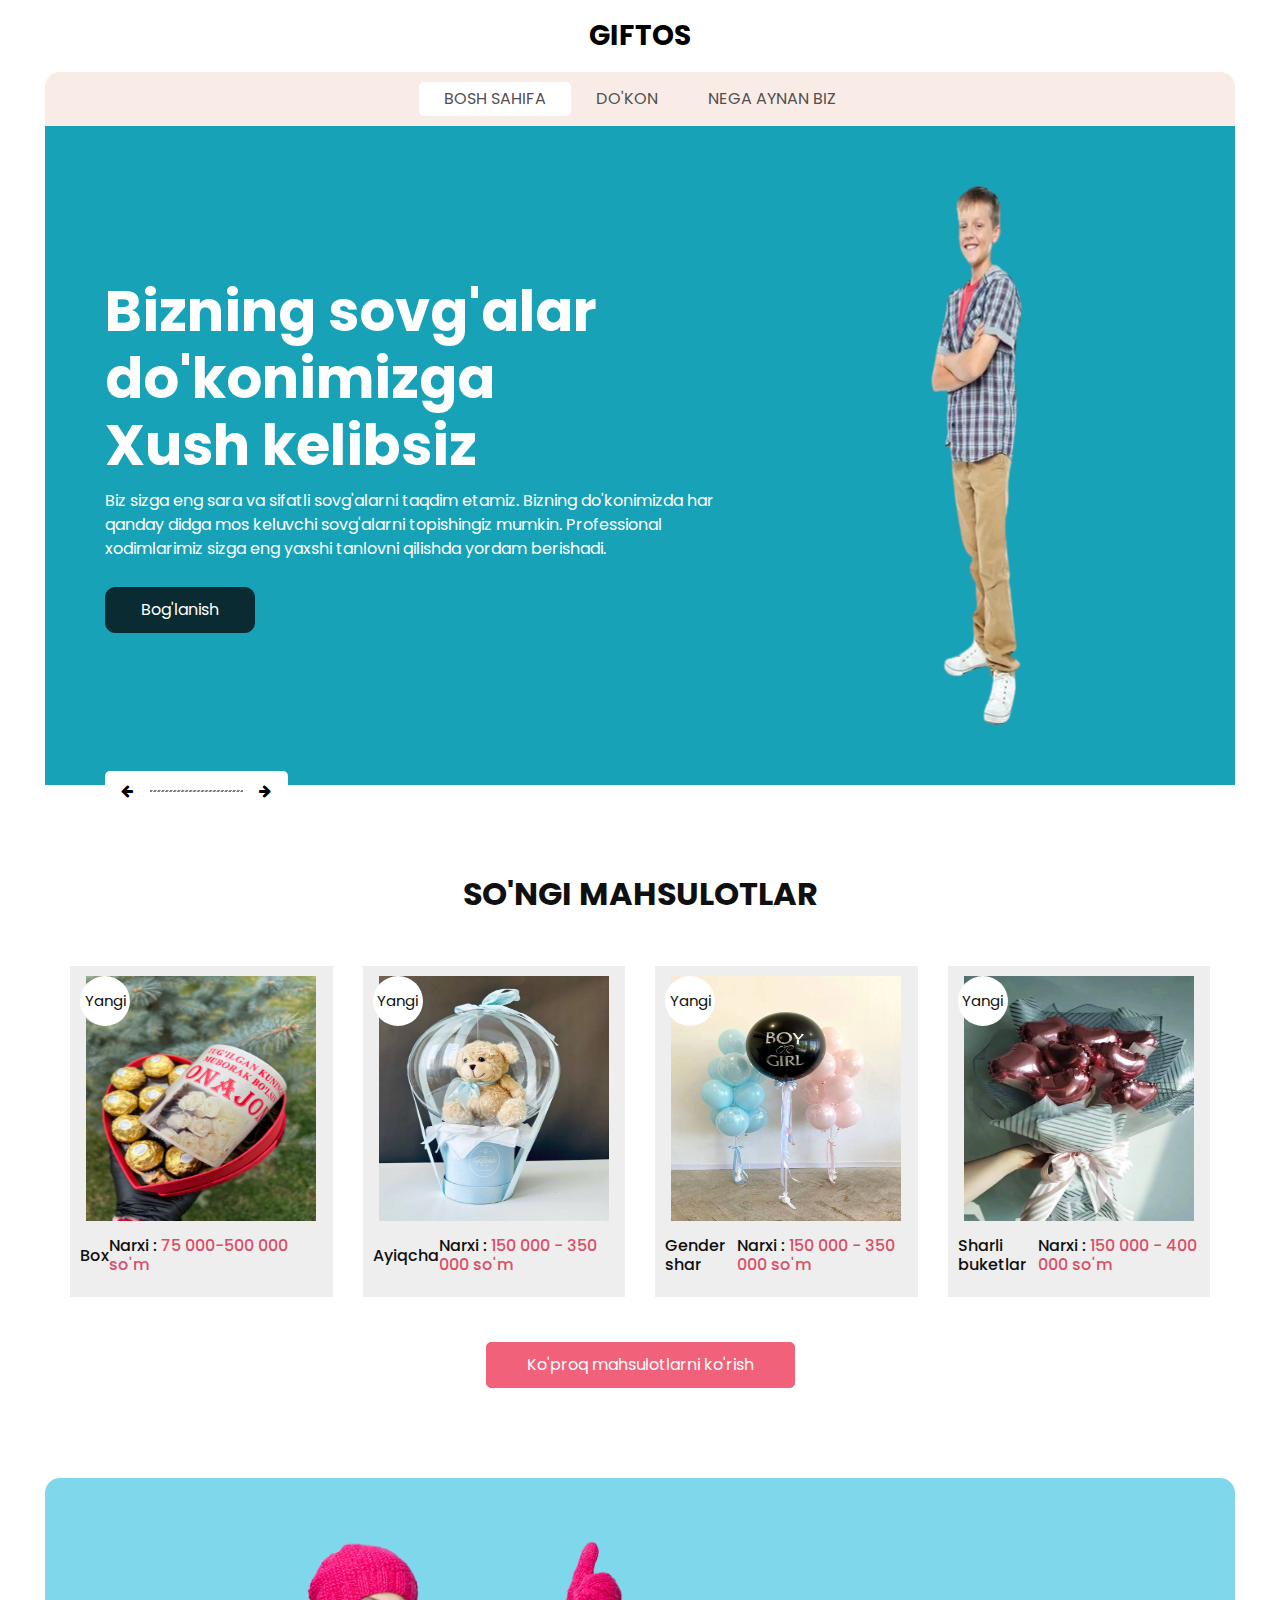
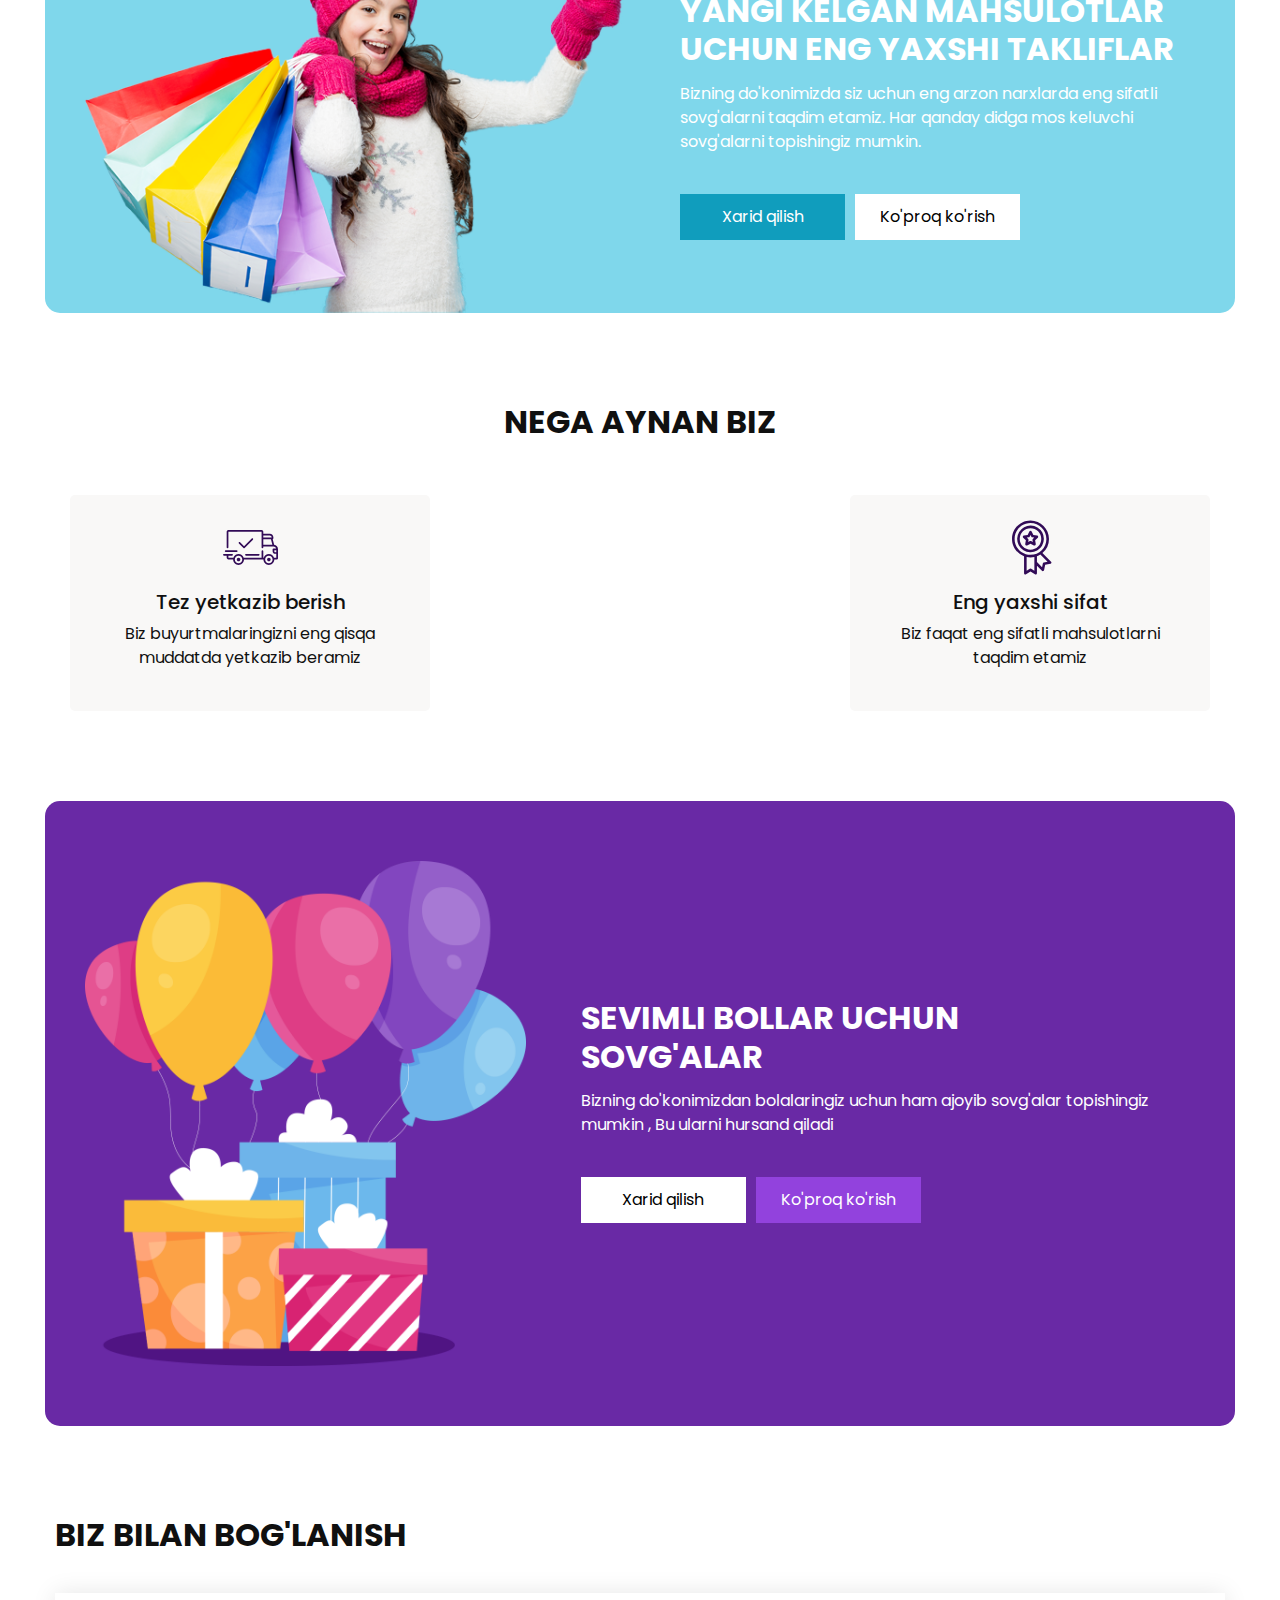
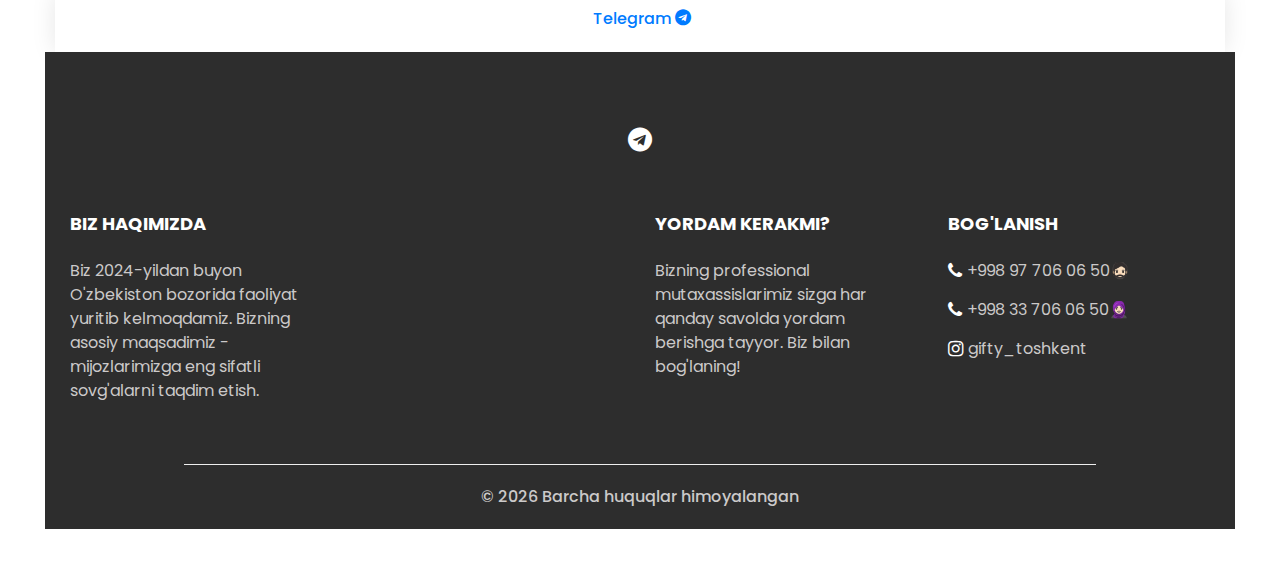
<file: index.html>
<!DOCTYPE html>
<html>
  <head>
    <!-- Basic -->
    <meta charset="utf-8" />
    <meta http-equiv="X-UA-Compatible" content="IE=edge" />
    <!-- Mobile Metas -->
    <meta
      name="viewport"
      content="width=device-width, initial-scale=1, shrink-to-fit=no"
    />
    <!-- Site Metas -->
    <meta name="keywords" content="" />
    <meta name="description" content="" />
    <meta name="author" content="" />
    <link rel="shortcut icon" href="images/favicon.png" type="image/x-icon" />

    <title>Giftos</title>

    <!-- slider stylesheet -->
    <link
      rel="stylesheet"
      type="text/css"
      href="https://cdnjs.cloudflare.com/ajax/libs/OwlCarousel2/2.3.4/assets/owl.carousel.min.css"
    />

    <!-- bootstrap core css -->
    <link rel="stylesheet" type="text/css" href="css/bootstrap.css" />

    <!-- Custom styles for this template -->
    <link href="css/style.css" rel="stylesheet" />
    <!-- responsive style -->
    <link href="css/responsive.css" rel="stylesheet" />
  </head>

  <body>
    <div class="hero_area">
      <!-- header section strats -->
      <header class="header_section">
        <nav class="navbar navbar-expand-lg custom_nav-container">
          <a class="navbar-brand" href="index.html">
            <span> Giftos </span>
          </a>
          <button
            class="navbar-toggler"
            type="button"
            data-toggle="collapse"
            data-target="#navbarSupportedContent"
            aria-controls="navbarSupportedContent"
            aria-expanded="false"
            aria-label="Toggle navigation"
          >
            <span class=""></span>
          </button>

          <div class="collapse navbar-collapse" id="navbarSupportedContent">
            <ul class="navbar-nav">
              <li class="nav-item active">
                <a class="nav-link" href="index.html"
                  >Bosh sahifa <span class="sr-only">(joriy)</span></a
                >
              </li>
              <li class="nav-item">
                <a class="nav-link" href="shop.html"> Do'kon </a>
              </li>
              <li class="nav-item">
                <a class="nav-link" href="why.html"> Nega aynan biz </a>
              </li>
            </ul>
          </div>
        </nav>
      </header>
      <!-- end header section -->
      <!-- slider section -->

      <section class="slider_section">
        <div class="slider_container">
          <div
            id="carouselExampleIndicators"
            class="carousel slide"
            data-ride="carousel"
          >
            <div class="carousel-inner p-[25px]">
              <div class="carousel-item active bg-info">
                <div class="container-fluid">
                  <div class="row">
                    <div class="col-md-7">
                      <div class="detail-box">
                        <h1>
                          Bizning sovg'alar do'konimizga <br />
                          Xush kelibsiz
                        </h1>
                        <p>
                          Biz sizga eng sara va sifatli sovg'alarni taqdim
                          etamiz. Bizning do'konimizda har qanday didga mos
                          keluvchi sovg'alarni topishingiz mumkin. Professional
                          xodimlarimiz sizga eng yaxshi tanlovni qilishda yordam
                          berishadi.
                        </p>
                        <button
                          class="btn_first"
                          onclick="window.location.href='./shop.html'"
                        >
                          Bog'lanish
                        </button>
                      </div>
                    </div>
                    <div class="col-md-5">
                      <div class="img-box">
                        <img src="images/person1_resized.png" alt="" />
                      </div>
                    </div>
                  </div>
                </div>
              </div>
              <div class="carousel-item bg-danger">
                <div class="container-fluid">
                  <div class="row">
                    <div class="col-md-7">
                      <div class="detail-box">
                        <h1>
                          Bizning sovg'alar do'konimizga <br />
                          Xush kelibsiz
                        </h1>
                        <p>
                          Biz sizga eng sara va sifatli sovg'alarni taqdim
                          etamiz. Bizning do'konimizda har qanday didga mos
                          keluvchi sovg'alarni topishingiz mumkin. Professional
                          xodimlarimiz sizga eng yaxshi tanlovni qilishda yordam
                          berishadi.
                        </p>
                        <button
                          class="btn_second"
                          onclick="window.location.href='./shop.html'"
                        >
                          Bog'lanish
                        </button>
                      </div>
                    </div>
                    <div class="col-md-5">
                      <div class="img-box">
                        <img src="images/slider-img.png" alt="" />
                      </div>
                    </div>
                  </div>
                </div>
              </div>
              <div class="carousel-item bg-primary">
                <div class="container-fluid">
                  <div class="row">
                    <div class="col-md-7">
                      <div class="detail-box">
                        <h1>
                          Bizning sovg'alar do'konimizga <br />
                          Xush kelibsiz
                        </h1>
                        <p>
                          Biz sizga eng sara va sifatli sovg'alarni taqdim
                          etamiz. Bizning do'konimizda har qanday didga mos
                          keluvchi sovg'alarni topishingiz mumkin. Professional
                          xodimlarimiz sizga eng yaxshi tanlovni qilishda yordam
                          berishadi.
                        </p>
                        <button
                          class="btn_tri"
                          onclick="window.location.href='./shop.html'"
                        >
                          Bog'lanish
                        </button>
                      </div>
                    </div>
                    <div class="col-md-5">
                      <div class="img-box">
                        <img src="images/person2_resized.png" alt="" />
                      </div>
                    </div>
                  </div>
                </div>
              </div>
            </div>
            <div class="carousel_btn-box">
              <a
                class="carousel-control-prev"
                href="#carouselExampleIndicators"
                role="button"
                data-slide="prev"
              >
                <i class="fa fa-arrow-left" aria-hidden="true"></i>
                <span class="sr-only">Previous</span>
              </a>
              <img src="images/line.png" alt="" />
              <a
                class="carousel-control-next"
                href="#carouselExampleIndicators"
                role="button"
                data-slide="next"
              >
                <i class="fa fa-arrow-right" aria-hidden="true"></i>
                <span class="sr-only">Next</span>
              </a>
            </div>
          </div>
        </div>
      </section>

      <!-- end slider section -->
    </div>
    <!-- end hero area -->

    <!-- shop section -->

    <section class="shop_section layout_padding">
      <div class="container">
        <div class="heading_container heading_center">
          <h2>So'ngi mahsulotlar</h2>
        </div>
        <div class="row" id="productsContainer">
          <!-- Products will be rendered here dynamically -->
        </div>
        <div class="btn-box">
          <a href="shop.html"> Ko'proq mahsulotlarni ko'rish </a>
        </div>
      </div>
    </section>

    <!-- end shop section -->

    <!-- saving section -->

    <section class="saving_section">
      <div class="box">
        <div class="container-fluid">
          <div class="row">
            <div class="col-lg-6">
              <div class="img-box">
                <img src="images/saving-img.png" alt="" />
              </div>
            </div>
            <div class="col-lg-6">
              <div class="detail-box">
                <div class="heading_container">
                  <h2>
                    Yangi kelgan mahsulotlar <br />
                    uchun eng yaxshi takliflar
                  </h2>
                </div>
                <p>
                  Bizning do'konimizda siz uchun eng arzon narxlarda eng sifatli
                  sovg'alarni taqdim etamiz. Har qanday didga mos keluvchi
                  sovg'alarni topishingiz mumkin.
                </p>
                <div class="btn-box">
                  <a href="#" class="btn1"> Xarid qilish </a>
                  <a href="#" class="btn2"> Ko'proq ko'rish </a>
                </div>
              </div>
            </div>
          </div>
        </div>
      </div>
    </section>

    <!-- end saving section -->

    <!-- why section -->

    <section class="why_section layout_padding">
      <div class="container">
        <div class="heading_container heading_center">
          <h2>Nega aynan biz</h2>
        </div>
        <div class="row d-flex justify-content-between">
          <div class="col-md-4">
            <div class="box">
              <div class="img-box">
                <svg
                  version="1.1"
                  id="Layer_1"
                  xmlns="http://www.w3.org/2000/svg"
                  xmlns:xlink="http://www.w3.org/1999/xlink"
                  x="0px"
                  y="0px"
                  viewBox="0 0 512 512"
                  style="enable-background: new 0 0 512 512"
                  xml:space="preserve"
                >
                  <g>
                    <g>
                      <path
                        d="M476.158,231.363l-13.259-53.035c3.625-0.77,6.345-3.986,6.345-7.839v-8.551c0-18.566-15.105-33.67-33.67-33.67h-60.392
                 V110.63c0-9.136-7.432-16.568-16.568-16.568H50.772c-9.136,0-16.568,7.432-16.568,16.568V256c0,4.427,3.589,8.017,8.017,8.017
                 c4.427,0,8.017-3.589,8.017-8.017V110.63c0-0.295,0.239-0.534,0.534-0.534h307.841c0.295,0,0.534,0.239,0.534,0.534v145.372
                 c0,4.427,3.589,8.017,8.017,8.017c4.427,0,8.017-3.589,8.017-8.017v-9.088h94.569c0.008,0,0.014,0.002,0.021,0.002
                 c0.008,0,0.015-0.001,0.022-0.001c11.637,0.008,21.518,7.646,24.912,18.171h-24.928c-4.427,0-8.017,3.589-8.017,8.017v17.102
                 c0,13.851,11.268,25.119,25.119,25.119h9.086v35.273h-20.962c-6.886-19.883-25.787-34.205-47.982-34.205
                 s-41.097,14.322-47.982,34.205h-3.86v-60.393c0-4.427-3.589-8.017-8.017-8.017c-4.427,0-8.017,3.589-8.017,8.017v60.391H192.817
                 c-6.886-19.883-25.787-34.205-47.982-34.205s-41.097,14.322-47.982,34.205H50.772c-0.295,0-0.534-0.239-0.534-0.534v-17.637
                 h34.739c4.427,0,8.017-3.589,8.017-8.017s-3.589-8.017-8.017-8.017H8.017c-4.427,0-8.017,3.589-8.017,8.017
                 s3.589,8.017,8.017,8.017h26.188v17.637c0,9.136,7.432,16.568,16.568,16.568h43.304c-0.002,0.178-0.014,0.355-0.014,0.534
                 c0,27.996,22.777,50.772,50.772,50.772s50.772-22.776,50.772-50.772c0-0.18-0.012-0.356-0.014-0.534h180.67
                 c-0.002,0.178-0.014,0.355-0.014,0.534c0,27.996,22.777,50.772,50.772,50.772c27.995,0,50.772-22.776,50.772-50.772
                 c0-0.18-0.012-0.356-0.014-0.534h26.203c4.427,0,8.017-3.589,8.017-8.017v-85.511C512,251.989,496.423,234.448,476.158,231.363z
                  M375.182,144.301h60.392c9.725,0,17.637,7.912,17.637,17.637v0.534h-78.029V144.301z M375.182,230.881v-52.376h71.235
                 l13.094,52.376H375.182z M144.835,401.904c-19.155,0-34.739-15.583-34.739-34.739s15.584-34.739,34.739-34.739
                 c19.155,0,34.739,15.583,34.739,34.739S163.99,401.904,144.835,401.904z M427.023,401.904c-19.155,0-34.739-15.583-34.739-34.739
                 s15.584-34.739,34.739-34.739c19.155,0,34.739,15.583,34.739,34.739S446.178,401.904,427.023,401.904z M495.967,299.29h-9.086
                 c-5.01,0-9.086-4.076-9.086-9.086v-9.086h18.171V299.29z"
                      />
                    </g>
                  </g>
                  <g>
                    <g>
                      <path
                        d="M144.835,350.597c-9.136,0-16.568,7.432-16.568,16.568c0,9.136,7.432,16.568,16.568,16.568
                 c9.136,0,16.568-7.432,16.568-16.568C161.403,358.029,153.971,350.597,144.835,350.597z"
                      />
                    </g>
                  </g>
                  <g>
                    <g>
                      <path
                        d="M427.023,350.597c-9.136,0-16.568,7.432-16.568,16.568c0,9.136,7.432,16.568,16.568,16.568
                 c9.136,0,16.568-7.432,16.568-16.568C443.591,358.029,436.159,350.597,427.023,350.597z"
                      />
                    </g>
                  </g>
                  <g>
                    <g>
                      <path
                        d="M332.96,316.393H213.244c-4.427,0-8.017,3.589-8.017,8.017s3.589,8.017,8.017,8.017H332.96
                 c4.427,0,8.017-3.589,8.017-8.017S337.388,316.393,332.96,316.393z"
                      />
                    </g>
                  </g>
                  <g>
                    <g>
                      <path
                        d="M127.733,282.188H25.119c-4.427,0-8.017,3.589-8.017,8.017s3.589,8.017,8.017,8.017h102.614
                 c4.427,0,8.017-3.589,8.017-8.017S132.16,282.188,127.733,282.188z"
                      />
                    </g>
                  </g>
                  <g>
                    <g>
                      <path
                        d="M278.771,173.37c-3.13-3.13-8.207-3.13-11.337,0.001l-71.292,71.291l-37.087-37.087c-3.131-3.131-8.207-3.131-11.337,0
                 c-3.131,3.131-3.131,8.206,0,11.337l42.756,42.756c1.565,1.566,3.617,2.348,5.668,2.348s4.104-0.782,5.668-2.348l76.96-76.96
                 C281.901,181.576,281.901,176.501,278.771,173.37z"
                      />
                    </g>
                  </g>
                  <g></g>
                  <g></g>
                  <g></g>
                  <g></g>
                  <g></g>
                  <g></g>
                  <g></g>
                  <g></g>
                  <g></g>
                  <g></g>
                  <g></g>
                  <g></g>
                  <g></g>
                  <g></g>
                  <g></g>
                </svg>
              </div>
              <div class="detail-box">
                <h5>Tez yetkazib berish</h5>
                <p>
                  Biz buyurtmalaringizni eng qisqa muddatda yetkazib beramiz
                </p>
              </div>
            </div>
          </div>

          <div class="col-md-4">
            <div class="box">
              <div class="img-box">
                <svg
                  id="_30_Premium"
                  height="512"
                  viewBox="0 0 512 512"
                  width="512"
                  xmlns="http://www.w3.org/2000/svg"
                  data-name="30_Premium"
                >
                  <g id="filled">
                    <path
                      d="m252.92 300h3.08a124.245 124.245 0 1 0 -4.49-.09c.075.009.15.023.226.03.394.039.789.06 1.184.06zm-96.92-124a100 100 0 1 1 100 100 100.113 100.113 0 0 1 -100-100z"
                    />
                    <path
                      d="m447.445 387.635-80.4-80.4a171.682 171.682 0 0 0 60.955-131.235c0-94.841-77.159-172-172-172s-172 77.159-172 172c0 73.747 46.657 136.794 112 161.2v158.8c-.3 9.289 11.094 15.384 18.656 9.984l41.344-27.562 41.344 27.562c7.574 5.4 18.949-.7 18.656-9.984v-70.109l46.6 46.594c6.395 6.789 18.712 3.025 20.253-6.132l9.74-48.724 48.725-9.742c9.163-1.531 12.904-13.893 6.127-20.252zm-339.445-211.635c0-81.607 66.393-148 148-148s148 66.393 148 148-66.393 148-148 148-148-66.393-148-148zm154.656 278.016a12 12 0 0 0 -13.312 0l-29.344 19.562v-129.378a172.338 172.338 0 0 0 72 0v129.38zm117.381-58.353a12 12 0 0 0 -9.415 9.415l-6.913 34.58-47.709-47.709v-54.749a171.469 171.469 0 0 0 31.467-15.6l67.151 67.152z"
                    />
                    <path
                      d="m287.62 236.985c8.349 4.694 19.251-3.212 17.367-12.618l-5.841-35.145 25.384-25c7.049-6.5 2.89-19.3-6.634-20.415l-35.23-5.306-15.933-31.867c-4.009-8.713-17.457-8.711-21.466 0l-15.933 31.866-35.23 5.306c-9.526 1.119-13.681 13.911-6.634 20.415l25.384 25-5.841 35.145c-1.879 9.406 9 17.31 17.367 12.618l31.62-16.414zm-53-32.359 2.928-17.615a12 12 0 0 0 -3.417-10.516l-12.721-12.531 17.658-2.66a12 12 0 0 0 8.947-6.5l7.985-15.971 7.985 15.972a12 12 0 0 0 8.947 6.5l17.658 2.66-12.723 12.535a12 12 0 0 0 -3.417 10.516l2.928 17.615-15.849-8.231a12 12 0 0 0 -11.058 0z"
                    />
                  </g>
                </svg>
              </div>
              <div class="detail-box">
                <h5>Eng yaxshi sifat</h5>
                <p>Biz faqat eng sifatli mahsulotlarni taqdim etamiz</p>
              </div>
            </div>
          </div>
        </div>
      </div>
    </section>

    <!-- end why section -->

    <!-- gift section -->

    <section class="gift_section layout_padding-bottom">
      <div class="box">
        <div class="container-fluid">
          <div class="row">
            <div class="col-md-5">
              <div class="img_container">
                <div class="img-box">
                  <img src="images/gifts.png" alt="" />
                </div>
              </div>
            </div>
            <div class="col-md-7">
              <div class="detail-box">
                <div class="heading_container">
                  <h2>
                    Sevimli bollar uchun <br />
                    sovg'alar
                  </h2>
                </div>
                <p>
                  Bizning do'konimizdan bolalaringiz uchun ham ajoyib sovg'alar
                  topishingiz mumkin , Bu ularni hursand qiladi
                </p>
                <div class="btn-box">
                  <a href="./shop.html" class="btn1"> Xarid qilish </a>
                  <a href="./shop.html" class="btn2"> Ko'proq ko'rish </a>
                </div>
              </div>
            </div>
          </div>
        </div>
      </div>
    </section>

    <!-- end gift section -->

    <!-- contact section -->

    <section class="contact_section">
      <div class="container px-0">
        <div class="heading_container">
          <h2 class="">Biz bilan bog'lanish</h2>
        </div>
      </div>
      <div class="container container-bg">
        <div class="row align-items-center d-flex">
          <a
            href="https://t.me/Gozal2004"
            class="col-md-12 d-flex p-2 justify-content-center align-items-center"
          >
            <div class="d-flex">
              <h6 class="px-1 py-2">Telegram</h6>
              <i class="fa fa-telegram py-2" aria-hidden="true"></i>
            </div>
          </a>
        </div>
      </div>
    </section>

    <section class="info_section layout_padding2-top">
      <div class="social_container">
        <div class="social_box">
          <a href="https://t.me/Gozal2004">
            <i class="fa fa-telegram" aria-hidden="true"></i>
          </a>
        </div>
      </div>
      <div class="info_container">
        <div class="container">
          <div class="row">
            <div class="col-md-6 col-lg-3">
              <h6>BIZ HAQIMIZDA</h6>
              <p>
                Biz 2024-yildan buyon O'zbekiston bozorida faoliyat yuritib
                kelmoqdamiz. Bizning asosiy maqsadimiz - mijozlarimizga eng
                sifatli sovg'alarni taqdim etish.
              </p>
            </div>
            <div class="col-md-6 col-lg-3"></div>
            <div class="col-md-6 col-lg-3">
              <h6>YORDAM KERAKMI?</h6>
              <p>
                Bizning professional mutaxassislarimiz sizga har qanday savolda
                yordam berishga tayyor. Biz bilan bog'laning!
              </p>
            </div>
            <div class="col-md-6 col-lg-3">
              <h6>BOG'LANISH</h6>
              <div class="info_link-box">
                <a href="tel:+998 97 706 06 50">
                  <i class="fa fa-phone" aria-hidden="true"></i>
                  <span>+998 97 706 06 50🧔🏻 </span>
                </a>
                <a href="tel:+998 33 706 06 50">
                  <i class="fa fa-phone" aria-hidden="true"></i>
                  <span>+998 33 706 06 50🧕🏻</span>
                </a>
                <a href="https://www.instagram.com/gifty_toshkent/?__pwa=1#">
                  <i class="fa fa-instagram" aria-hidden="true"></i>
                  <span>gifty_toshkent</span>
                </a>
              </div>
            </div>
          </div>
        </div>
      </div>
      <!-- footer section -->
      <footer class="footer_section">
        <div class="container">
          <p>
            &copy; <span id="displayYear"></span> Barcha huquqlar himoyalangan
          </p>
        </div>
      </footer>
      <!-- footer section -->
    </section>

    <!-- end info section -->

    <script src="js/jquery-3.4.1.min.js"></script>
    <script src="js/bootstrap.js"></script>
    <script src="https://cdnjs.cloudflare.com/ajax/libs/OwlCarousel2/2.3.4/owl.carousel.min.js"></script>
    <script src="js/custom.js"></script>
    <script src="data/products.js"></script>
    <script>
      document.addEventListener("DOMContentLoaded", function () {
        const productsContainer = document.getElementById("productsContainer");

        // Faqat yangi mahsulotlarni filter qilamiz
        const newProducts = products.filter((product) => product.isNew);

        const productHTML = newProducts
          .map(
            (product) => `
        <div class="col-sm-6 col-md-4 col-lg-3 d-flex justify-content-center">
          <div class="box" onclick="window.location.href='details.html?id=${product.id}'">
            
              <div class="img-box">
                <img src="${product.image}" alt="${product.name}">
              </div>
              <div class="detail-box d-flex">
                <h6>
                  ${product.name}
                </h6>
                <h6>
                  Narxi :
                  <span>
                    ${product.price} so'm
                  </span>
                </h6>
              </div>
              <div class="new">
                <span>
                  Yangi
                </span>
              </div>
            
            <div class="buy-btn">
              <a class="text-light" href="https://t.me/Gozal2004">
                Sotib olish
              </a>
            </div>
          </div>
        </div>
      `
          )
          .join("");

        productsContainer.innerHTML = productHTML;

        // Mobil qurilmalarda cardlarni boshqarish
        const boxes = document.querySelectorAll(".box");
        let activeBox = null;

        boxes.forEach((box) => {
          box.addEventListener("click", function (e) {
            // Agar button bosilgan bo'lsa, uni ishga tushirmaslik
            if (e.target.classList.contains("buy-btn")) {
              return;
            }

            // Agar faol card bo'lsa va u bosgan carddan boshqa bo'lsa
            if (activeBox && activeBox !== this) {
              activeBox.classList.remove("show-button");
            }

            // Bosilgan cardni toggle qilish
            this.classList.toggle("show-button");
            activeBox = this;
          });
        });

        // Sahifaning boshqa joyini bosganda barcha cardlarni yopish
        document.addEventListener("click", function (e) {
          if (!e.target.closest(".box")) {
            boxes.forEach((box) => box.classList.remove("show-button"));
            activeBox = null;
          }
        });
      });
    </script>
  </body>
</html>
</file>
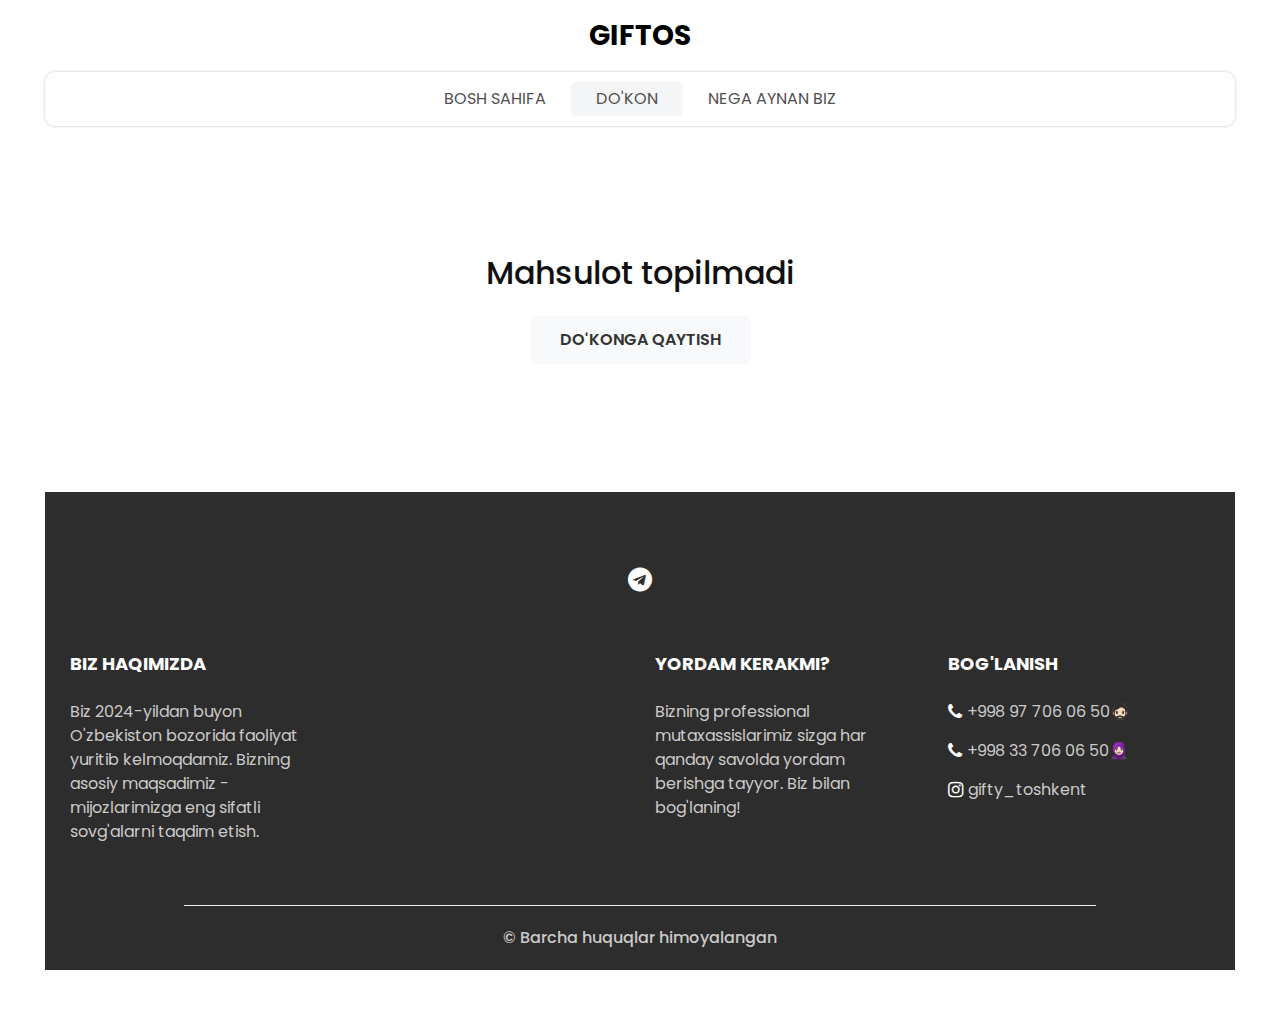
<file: details.html>
<!DOCTYPE html>
<html lang="uz">
  <head>
    <meta charset="UTF-8" />
    <meta name="viewport" content="width=device-width, initial-scale=1.0" />
    <title>Mahsulot tafsilotlari - Giftos</title>

    <!-- bootstrap core css -->
    <link rel="stylesheet" type="text/css" href="css/bootstrap.css" />
    <!-- Custom styles -->
    <link href="css/style.css" rel="stylesheet" />
    <!-- responsive style -->
    <link href="css/responsive.css" rel="stylesheet" />
  </head>
  <body>
    <div class="hero_area">
      <!-- header section strats -->
      <header class="header_section">
        <nav class="navbar navbar-expand-lg custom_nav-container">
          <a class="navbar-brand" href="index.html">
            <span>Giftos</span>
          </a>
          <button
            class="navbar-toggler"
            type="button"
            data-toggle="collapse"
            data-target="#navbarSupportedContent"
          >
            <span class=""></span>
          </button>
          <div
            class="collapse navbar-collapse innerpage_navbar"
            id="navbarSupportedContent"
          >
            <ul class="navbar-nav">
              <li class="nav-item">
                <a class="nav-link" href="index.html">Bosh sahifa</a>
              </li>
              <li class="nav-item active">
                <a class="nav-link" href="shop.html">Do'kon</a>
              </li>
              <li class="nav-item">
                <a class="nav-link" href="why.html">Nega aynan biz</a>
              </li>
            </ul>
          </div>
        </nav>
      </header>
      <!-- end header section -->
    </div>

    <!-- product details section -->
    <section class="product_details layout_padding">
      <div class="container">
        <div class="row">
          <div class="col-md-6">
            <div class="img_container">
              <div class="main_img w-100">
                <img src="" alt="" id="productImage" class="w-100" />
              </div>
              <div class="small_imgs mt-3 d-flex">
                <!-- Kichik rasmlar dinamik ravishda qo'shiladi -->
              </div>
            </div>
          </div>
          <div class="col-md-6">
            <div class="detail_container">
              <div class="status_badge mb-3" id="newBadge"></div>
              <h2 id="productName"></h2>
              <div class="price_box my-4">
                <h3>Narxi: <span id="productPrice"></span></h3>
              </div>
              <div class="description mb-4">
                <h4>Mahsulot haqida</h4>
                <p id="productDescription"></p>
              </div>
              <div class="features mb-4">
                <h4>Xususiyatlari</h4>
                <ul id="productFeatures">
                  <!-- Xususiyatlar dinamik ravishda qo'shiladi -->
                </ul>
              </div>
              <div class="action_buttons">
                <a href="https://t.me/Gozal2004" class="buy_btn">Sotib olish</a>
                <button class="back_btn" onclick="history.back()">
                  Orqaga
                </button>
              </div>
            </div>
          </div>
        </div>
      </div>
    </section>
    <!-- end product details section -->

    <section class="info_section layout_padding2-top">
      <div class="social_container">
        <div class="social_box">
          <a href="https://t.me/Gozal2004">
            <i class="fa fa-telegram" aria-hidden="true"></i>
          </a>
        </div>
      </div>
      <div class="info_container">
        <div class="container">
          <div class="row">
            <div class="col-md-6 col-lg-3">
              <h6>BIZ HAQIMIZDA</h6>
              <p>
                Biz 2024-yildan buyon O'zbekiston bozorida faoliyat yuritib
                kelmoqdamiz. Bizning asosiy maqsadimiz - mijozlarimizga eng
                sifatli sovg'alarni taqdim etish.
              </p>
            </div>
            <div class="col-md-6 col-lg-3"></div>
            <div class="col-md-6 col-lg-3">
              <h6>YORDAM KERAKMI?</h6>
              <p>
                Bizning professional mutaxassislarimiz sizga har qanday savolda
                yordam berishga tayyor. Biz bilan bog'laning!
              </p>
            </div>
            <div class="col-md-6 col-lg-3">
              <h6>BOG'LANISH</h6>
              <div class="info_link-box">
                <a href="tel:+998 97 706 06 50">
                  <i class="fa fa-phone" aria-hidden="true"></i>
                  <span>+998 97 706 06 50🧔🏻</span>
                </a>
                <a href="tel:+998 33 706 06 50">
                  <i class="fa fa-phone" aria-hidden="true"></i>
                  <span>+998 33 706 06 50🧕🏻</span>
                </a>
                <a href="https://www.instagram.com/gifty_toshkent/?__pwa=1#">
                  <i class="fa fa-instagram" aria-hidden="true"></i>
                  <span>gifty_toshkent</span>
                </a>
              </div>
            </div>
          </div>
        </div>
      </div>
      <!-- footer section -->
      <footer class="footer_section">
        <div class="container">
          <p>
            &copy; <span id="displayYear"></span> Barcha huquqlar himoyalangan
          </p>
        </div>
      </footer>
      <!-- footer section -->
    </section>

    <script src="js/jquery-3.4.1.min.js"></script>
    <script src="js/bootstrap.js"></script>
    <script src="data/products.js"></script>
    <script>
      document.addEventListener("DOMContentLoaded", function () {
        const urlParams = new URLSearchParams(window.location.search);
        const productId = urlParams.get("id");
        const product = products.find((p) => p.id === productId);

        if (product) {
          document.getElementById("productImage").src = product.image;
          document.getElementById("productName").textContent = product.name;
          document.getElementById("productPrice").textContent =
            product.price + " so'm gacha";
          document.getElementById("productDescription").textContent =
            product.description || "Mahsulot tavsifi tez orada qo'shiladi";

          if (product.isNew) {
            document.getElementById("newBadge").innerHTML =
              '<span class="badge">Yangi</span>';
          }

          if (product.features && product.features.length > 0) {
            const featuresList = document.getElementById("productFeatures");
            product.features.forEach((feature) => {
              const li = document.createElement("li");
              li.textContent = feature;
              featuresList.appendChild(li);
            });
          }

          // Kichik rasmlarni qo‘shish
          if (product.images && product.images.length > 0) {
            const smallImgsContainer = document.querySelector(".small_imgs");
            product.images.forEach((imgSrc) => {
              const img = document.createElement("img");
              img.src = imgSrc;
              img.classList.add("small_img");
              img.onclick = function () {
                document.getElementById("productImage").src = imgSrc;
              };
              smallImgsContainer.appendChild(img);
            });
          }
        } else {
          document.querySelector(".product_details").innerHTML = `
            <div class="container text-center py-5">
                <h2>Mahsulot topilmadi</h2>
                <a href="shop.html" class="back_btn mt-3">Do'konga qaytish</a>
            </div>
          `;
        }
      });
    </script>

    <style>
      .small_imgs img {
        width: 80px;
        height: 80px;
        object-fit: cover;
        margin-right: 10px;
        border-radius: 5px;
        cursor: pointer;
        transition: all 0.3s ease;
      }

      .small_imgs img:hover {
        transform: scale(1.05);
      }

      .product_details {
        padding: 80px 0;
      }

      .img_container {
        background-color: #f8f9fa;
        padding: 30px;
        border-radius: 10px;
      }

      .main_img {
        text-align: center;
      }

      .main_img img {
        max-height: 400px;
      }

      .small_imgs img {
        width: 80px;
        height: 80px;
        object-fit: cover;
        margin-right: 10px;
        border-radius: 5px;
        cursor: pointer;
        transition: all 0.3s ease;
      }

      .small_imgs img:hover {
        transform: scale(1.05);
      }

      .detail_container {
        padding: 20px;
      }

      .status_badge .badge {
        background-color: #f89cab;
        color: white;
        padding: 8px 15px;
        border-radius: 20px;
        font-size: 14px;
      }

      .price_box {
        font-size: 24px;
        color: #db4f66;
      }

      .description h4,
      .features h4 {
        color: #333;
        margin-bottom: 15px;
        font-size: 20px;
      }

      .features ul {
        list-style: none;
        padding-left: 0;
      }

      .features li {
        padding: 8px 0;
        border-bottom: 1px solid #eee;
      }

      .features li:last-child {
        border-bottom: none;
      }

      .action_buttons {
        margin-top: 30px;
      }

      .buy_btn,
      .back_btn {
        display: inline-block;
        padding: 12px 30px;
        border-radius: 5px;
        font-weight: 600;
        text-transform: uppercase;
        transition: all 0.3s ease;
        border: none;
        cursor: pointer;
      }

      .buy_btn {
        background-color: #db4f66;
        color: white;
        margin-right: 15px;
      }

      .buy_btn:hover {
        background-color: #c73e54;
        text-decoration: none;
        color: white;
      }

      .back_btn {
        background-color: #f8f9fa;
        color: #333;
      }

      .back_btn:hover {
        background-color: #e2e6ea;
      }

      @media (max-width: 768px) {
        .product_details {
          padding: 40px 0;
        }

        .detail_container {
          padding: 20px 0;
        }

        .main_img img {
          max-height: 300px;
        }

        .action_buttons {
          display: flex;
          flex-direction: column;
          gap: 15px;
        }

        .buy_btn,
        .back_btn {
          width: 100%;
          text-align: center;
          margin-right: 0;
        }
      }
    </style>
  </body>
</html>
</file>
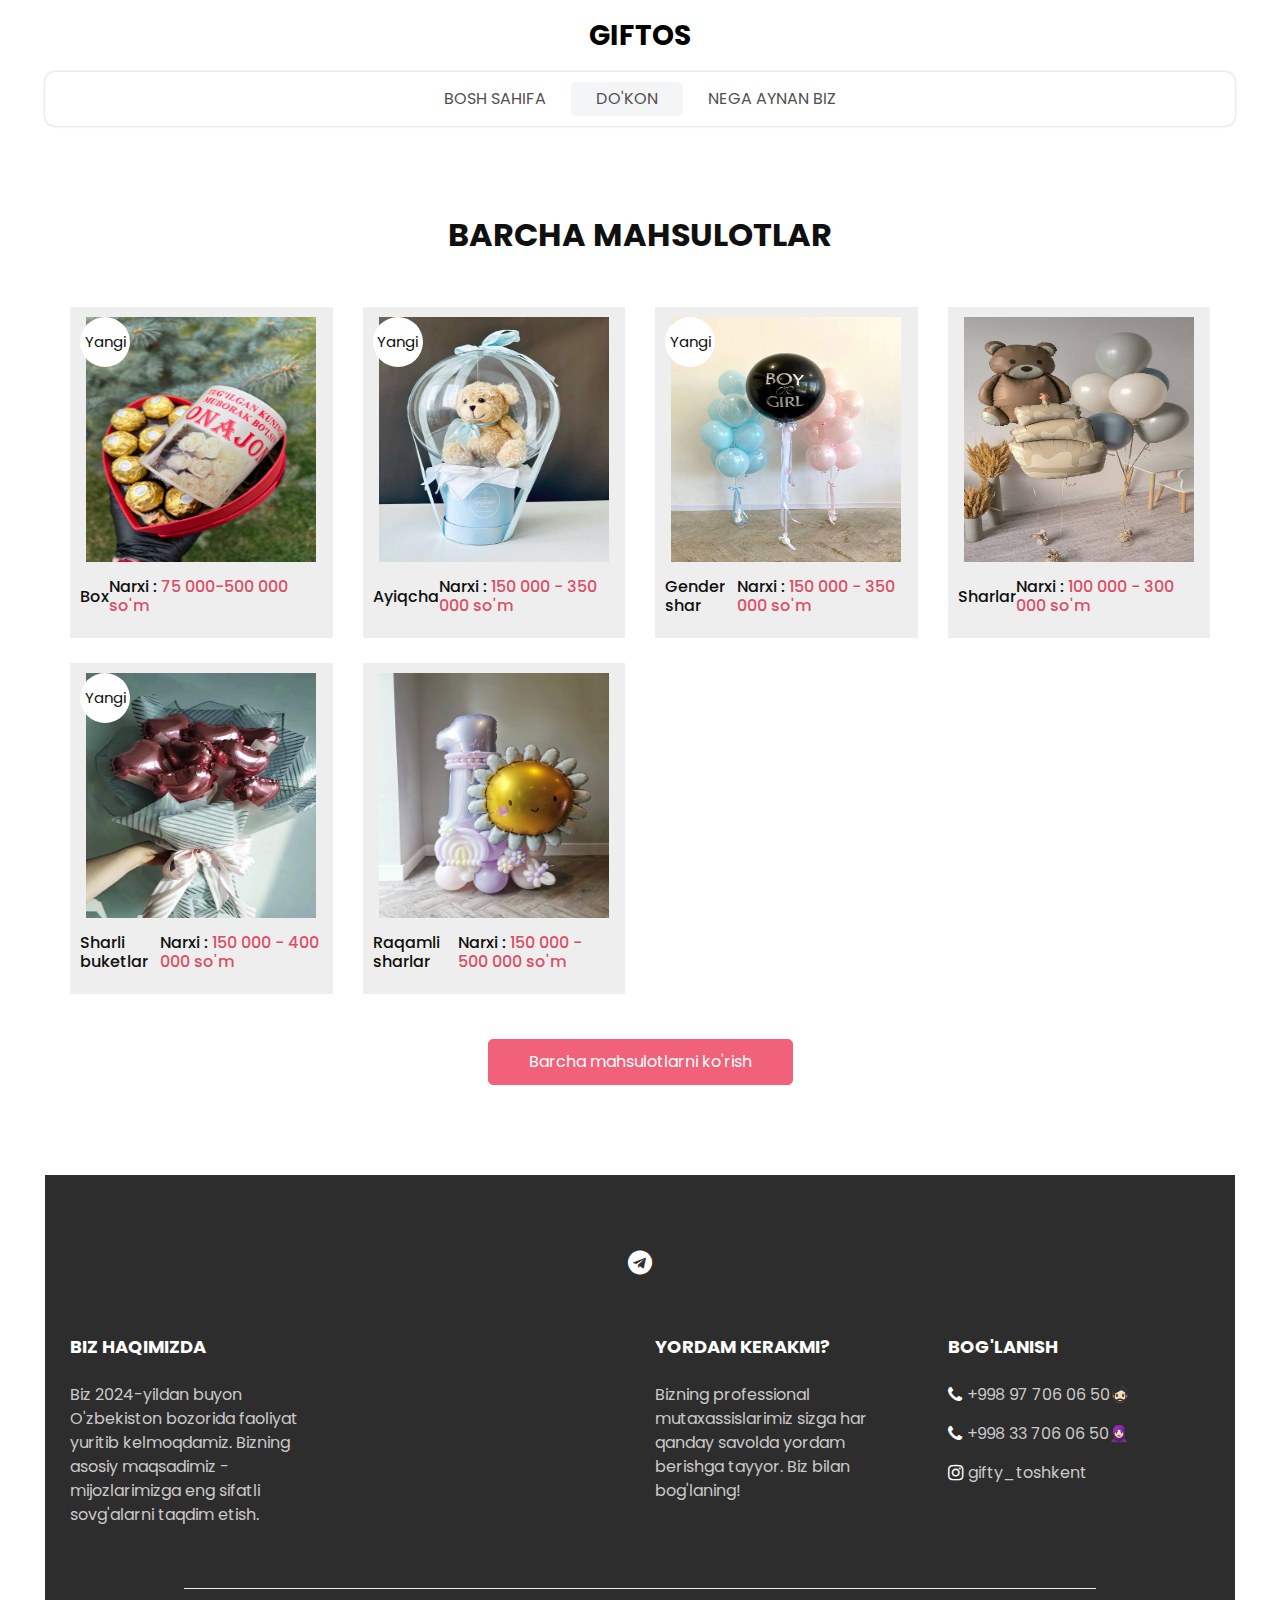
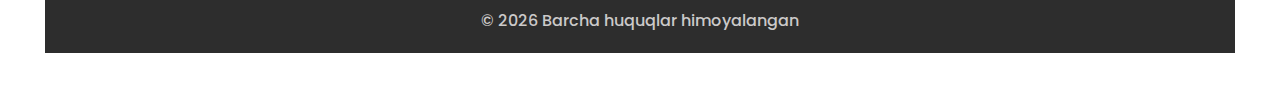
<file: shop.html>
<!DOCTYPE html>
<html>
  <head>
    <!-- Basic -->
    <meta charset="utf-8" />
    <meta http-equiv="X-UA-Compatible" content="IE=edge" />
    <!-- Mobile Metas -->
    <meta
      name="viewport"
      content="width=device-width, initial-scale=1, shrink-to-fit=no"
    />
    <!-- Site Metas -->
    <meta name="keywords" content="" />
    <meta name="description" content="" />
    <meta name="author" content="" />
    <link rel="shortcut icon" href="images/favicon.png" type="image/x-icon" />

    <title>Giftos</title>

    <!-- slider stylesheet -->
    <link
      rel="stylesheet"
      type="text/css"
      href="https://cdnjs.cloudflare.com/ajax/libs/OwlCarousel2/2.3.4/assets/owl.carousel.min.css"
    />

    <!-- bootstrap core css -->
    <link rel="stylesheet" type="text/css" href="css/bootstrap.css" />

    <!-- Custom styles for this template -->
    <link href="css/style.css" rel="stylesheet" />
    <!-- responsive style -->
    <link href="css/responsive.css" rel="stylesheet" />
  </head>

  <body>
    <div class="hero_area">
      <!-- header section strats -->
      <header class="header_section">
        <nav class="navbar navbar-expand-lg custom_nav-container">
          <a class="navbar-brand" href="index.html">
            <span> Giftos </span>
          </a>
          <button
            class="navbar-toggler"
            type="button"
            data-toggle="collapse"
            data-target="#navbarSupportedContent"
            aria-controls="navbarSupportedContent"
            aria-expanded="false"
            aria-label="Toggle navigation"
          >
            <span class=""></span>
          </button>

          <div
            class="collapse navbar-collapse innerpage_navbar"
            id="navbarSupportedContent"
          >
            <ul class="navbar-nav">
              <li class="nav-item">
                <a class="nav-link" href="index.html"
                  >Bosh sahifa <span class="sr-only">(joriy)</span></a
                >
              </li>
              <li class="nav-item active">
                <a class="nav-link" href="shop.html"> Do'kon </a>
              </li>
              <li class="nav-item">
                <a class="nav-link" href="why.html"> Nega aynan biz </a>
              </li>
            </ul>
          </div>
        </nav>
      </header>
      <!-- end header section -->
    </div>
    <!-- end hero area -->

    <!-- shop section -->

    <section class="shop_section layout_padding">
      <div class="container">
        <div class="heading_container heading_center">
          <h2>Barcha mahsulotlar</h2>
        </div>
        <div class="row" id="productsContainer">
          <!-- Products will be rendered here dynamically -->
        </div>
        <div class="btn-box">
          <a href=""> Barcha mahsulotlarni ko'rish </a>
        </div>
      </div>
    </section>

    <!-- end shop section -->

    <!-- info section -->

    <section class="info_section layout_padding2-top">
      <div class="social_container">
        <div class="social_box">
          <a href="https://t.me/Gozal2004">
            <i class="fa fa-telegram" aria-hidden="true"></i>
          </a>
        </div>
      </div>
      <div class="info_container">
        <div class="container">
          <div class="row">
            <div class="col-md-6 col-lg-3">
              <h6>BIZ HAQIMIZDA</h6>
              <p>
                Biz 2024-yildan buyon O'zbekiston bozorida faoliyat yuritib
                kelmoqdamiz. Bizning asosiy maqsadimiz - mijozlarimizga eng
                sifatli sovg'alarni taqdim etish.
              </p>
            </div>
            <div class="col-md-6 col-lg-3"></div>
            <div class="col-md-6 col-lg-3">
              <h6>YORDAM KERAKMI?</h6>
              <p>
                Bizning professional mutaxassislarimiz sizga har qanday savolda
                yordam berishga tayyor. Biz bilan bog'laning!
              </p>
            </div>
            <div class="col-md-6 col-lg-3">
              <h6>BOG'LANISH</h6>
              <div class="info_link-box">
                <a href="tel:+998 97 706 06 50">
                  <i class="fa fa-phone" aria-hidden="true"></i>
                  <span>+998 97 706 06 50🧔🏻 </span>
                </a>
                <a href="tel:+998 33 706 06 50">
                  <i class="fa fa-phone" aria-hidden="true"></i>
                  <span>+998 33 706 06 50🧕🏻</span>
                </a>
                <a href="https://www.instagram.com/gifty_toshkent/?__pwa=1#">
                  <i class="fa fa-instagram" aria-hidden="true"></i>
                  <span>gifty_toshkent</span>
                </a>
              </div>
            </div>
          </div>
        </div>
      </div>
      <!-- footer section -->
      <footer class="footer_section">
        <div class="container">
          <p>
            &copy; <span id="displayYear"></span> Barcha huquqlar himoyalangan
          </p>
        </div>
      </footer>
      <!-- footer section -->
    </section>

    <!-- end info section -->

    <script src="js/jquery-3.4.1.min.js"></script>
    <script src="js/bootstrap.js"></script>
    <script src="https://cdnjs.cloudflare.com/ajax/libs/OwlCarousel2/2.3.4/owl.carousel.min.js"></script>
    <script src="js/custom.js"></script>
    <script src="data/products.js"></script>
    <script>
      document.addEventListener("DOMContentLoaded", function () {
        const productsContainer = document.getElementById("productsContainer");
        const showAllBtn = document.querySelector(".btn-box a");
        let isShowingAll = false;

        function renderProducts() {
          // Agar "Barcha mahsulotlarni ko'rish" bosilmagan bo'lsa, faqat 8 ta mahsulot ko'rsatish
          const productsToShow = isShowingAll ? products : products.slice(0, 8);

          const productHTML = productsToShow
            .map(
              (product) => `
          <div class="col-sm-6 col-md-4 col-lg-3 d-flex justify-content-center">
            <div class="box" onclick="window.location.href='details.html?id=${
              product.id
            }'">
                <div class="img-box">
                  <img src="${product.image}" alt="${product.name}">
                </div>
                <div class="detail-box">
                  <h6>
                    ${product.name}
                  </h6>
                  <h6>
                    Narxi :
                    <span>
                      ${product.price} so'm
                    </span>
                  </h6>
                </div>
                ${
                  product.isNew
                    ? `
                <div class="new">
                  <span>
                    Yangi
                  </span>
                </div>
                `
                    : ""
                }
              <div class="buy-btn" onclick="event.stopPropagation()">
                <a href="https://t.me/Gozal2004">
                  Sotib olish
                </a>
              </div>
            </div>
          </div>
        `
            )
            .join("");

          productsContainer.innerHTML = productHTML;

          // Mobil qurilmalarda cardlarni boshqarish
          const boxes = document.querySelectorAll(".box");
          let activeBox = null;

          boxes.forEach((box) => {
            box.addEventListener("click", function (e) {
              // Agar button bosilgan bo'lsa, uni ishga tushirmaslik
              if (
                e.target.classList.contains("buy-btn") ||
                e.target.closest(".buy-btn")
              ) {
                return;
              }

              // Agar faol card bo'lsa va u bosgan carddan boshqa bo'lsa
              if (activeBox && activeBox !== this) {
                activeBox.classList.remove("show-button");
              }

              // Bosilgan cardni toggle qilish
              this.classList.toggle("show-button");
              activeBox = this;
            });
          });

          // Sahifaning boshqa joyini bosganda barcha cardlarni yopish
          document.addEventListener("click", function (e) {
            if (!e.target.closest(".box")) {
              boxes.forEach((box) => box.classList.remove("show-button"));
              activeBox = null;
            }
          });
        }

        // Dastlab 8 ta mahsulotni ko'rsatish
        renderProducts();

        // "Barcha mahsulotlarni ko'rish" tugmasi bosilganda
        showAllBtn.addEventListener("click", function (e) {
          e.preventDefault();
          isShowingAll = !isShowingAll;
          renderProducts();

          // Tugma matnini o'zgartirish
          this.textContent = isShowingAll
            ? "Kamroq ko'rsatish"
            : "Barcha mahsulotlarni ko'rish";
        });
      });
    </script>
  </body>
</html>
</file>
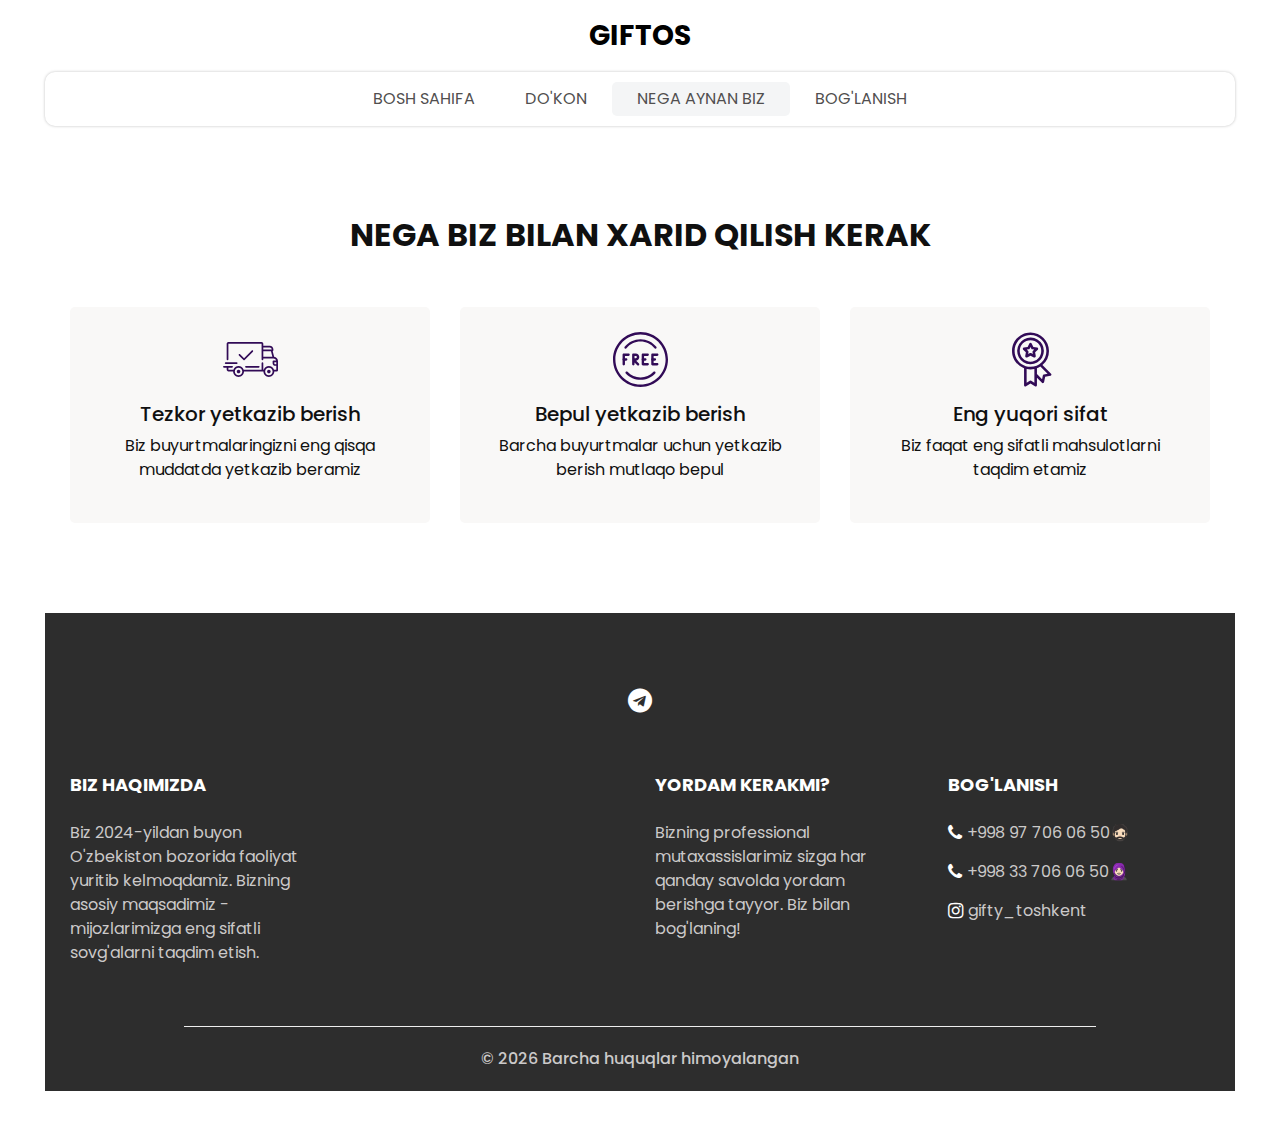
<file: why.html>
<!DOCTYPE html>
<html>
  <head>
    <!-- Basic -->
    <meta charset="utf-8" />
    <meta http-equiv="X-UA-Compatible" content="IE=edge" />
    <!-- Mobile Metas -->
    <meta
      name="viewport"
      content="width=device-width, initial-scale=1, shrink-to-fit=no"
    />
    <!-- Site Metas -->
    <meta name="keywords" content="" />
    <meta name="description" content="" />
    <meta name="author" content="" />
    <link rel="shortcut icon" href="images/favicon.png" type="image/x-icon" />

    <title>Giftos</title>

    <!-- slider stylesheet -->
    <link
      rel="stylesheet"
      type="text/css"
      href="https://cdnjs.cloudflare.com/ajax/libs/OwlCarousel2/2.3.4/assets/owl.carousel.min.css"
    />

    <!-- bootstrap core css -->
    <link rel="stylesheet" type="text/css" href="css/bootstrap.css" />

    <!-- Custom styles for this template -->
    <link href="css/style.css" rel="stylesheet" />
    <!-- responsive style -->
    <link href="css/responsive.css" rel="stylesheet" />
  </head>

  <body>
    <div class="hero_area">
      <!-- header section strats -->
      <header class="header_section">
        <nav class="navbar navbar-expand-lg custom_nav-container">
          <a class="navbar-brand" href="index.html">
            <span> Giftos </span>
          </a>
          <button
            class="navbar-toggler"
            type="button"
            data-toggle="collapse"
            data-target="#navbarSupportedContent"
            aria-controls="navbarSupportedContent"
            aria-expanded="false"
            aria-label="Toggle navigation"
          >
            <span class=""></span>
          </button>

          <div
            class="collapse navbar-collapse innerpage_navbar"
            id="navbarSupportedContent"
          >
            <ul class="navbar-nav">
              <li class="nav-item">
                <a class="nav-link" href="index.html"
                  >Bosh sahifa <span class="sr-only">(joriy)</span></a
                >
              </li>
              <li class="nav-item">
                <a class="nav-link" href="shop.html"> Do'kon </a>
              </li>
              <li class="nav-item active">
                <a class="nav-link" href="why.html"> Nega aynan biz </a>
              </li>

              <li class="nav-item">
                <a class="nav-link" href="contact.html">Bog'lanish</a>
              </li>
            </ul>
          </div>
        </nav>
      </header>
      <!-- end header section -->
    </div>
    <!-- end hero area -->

    <!-- why section -->

    <section class="why_section layout_padding">
      <div class="container">
        <div class="heading_container heading_center">
          <h2>Nega biz bilan xarid qilish kerak</h2>
        </div>
        <div class="row">
          <div class="col-md-4">
            <div class="box">
              <div class="img-box">
                <svg
                  version="1.1"
                  id="Layer_1"
                  xmlns="http://www.w3.org/2000/svg"
                  xmlns:xlink="http://www.w3.org/1999/xlink"
                  x="0px"
                  y="0px"
                  viewBox="0 0 512 512"
                  style="enable-background: new 0 0 512 512"
                  xml:space="preserve"
                >
                  <g>
                    <g>
                      <path
                        d="M476.158,231.363l-13.259-53.035c3.625-0.77,6.345-3.986,6.345-7.839v-8.551c0-18.566-15.105-33.67-33.67-33.67h-60.392
                 V110.63c0-9.136-7.432-16.568-16.568-16.568H50.772c-9.136,0-16.568,7.432-16.568,16.568V256c0,4.427,3.589,8.017,8.017,8.017
                 c4.427,0,8.017-3.589,8.017-8.017V110.63c0-0.295,0.239-0.534,0.534-0.534h307.841c0.295,0,0.534,0.239,0.534,0.534v145.372
                 c0,4.427,3.589,8.017,8.017,8.017c4.427,0,8.017-3.589,8.017-8.017v-9.088h94.569c0.008,0,0.014,0.002,0.021,0.002
                 c0.008,0,0.015-0.001,0.022-0.001c11.637,0.008,21.518,7.646,24.912,18.171h-24.928c-4.427,0-8.017,3.589-8.017,8.017v17.102
                 c0,13.851,11.268,25.119,25.119,25.119h9.086v35.273h-20.962c-6.886-19.883-25.787-34.205-47.982-34.205
                 s-41.097,14.322-47.982,34.205h-3.86v-60.393c0-4.427-3.589-8.017-8.017-8.017c-4.427,0-8.017,3.589-8.017,8.017v60.391H192.817
                 c-6.886-19.883-25.787-34.205-47.982-34.205s-41.097,14.322-47.982,34.205H50.772c-0.295,0-0.534-0.239-0.534-0.534v-17.637
                 h34.739c4.427,0,8.017-3.589,8.017-8.017s-3.589-8.017-8.017-8.017H8.017c-4.427,0-8.017,3.589-8.017,8.017
                 s3.589,8.017,8.017,8.017h26.188v17.637c0,9.136,7.432,16.568,16.568,16.568h43.304c-0.002,0.178-0.014,0.355-0.014,0.534
                 c0,27.996,22.777,50.772,50.772,50.772s50.772-22.776,50.772-50.772c0-0.18-0.012-0.356-0.014-0.534h180.67
                 c-0.002,0.178-0.014,0.355-0.014,0.534c0,27.996,22.777,50.772,50.772,50.772c27.995,0,50.772-22.776,50.772-50.772
                 c0-0.18-0.012-0.356-0.014-0.534h26.203c4.427,0,8.017-3.589,8.017-8.017v-85.511C512,251.989,496.423,234.448,476.158,231.363z
                  M375.182,144.301h60.392c9.725,0,17.637,7.912,17.637,17.637v0.534h-78.029V144.301z M375.182,230.881v-52.376h71.235
                 l13.094,52.376H375.182z M144.835,401.904c-19.155,0-34.739-15.583-34.739-34.739s15.584-34.739,34.739-34.739
                 c19.155,0,34.739,15.583,34.739,34.739S163.99,401.904,144.835,401.904z M427.023,401.904c-19.155,0-34.739-15.583-34.739-34.739
                 s15.584-34.739,34.739-34.739c19.155,0,34.739,15.583,34.739,34.739S446.178,401.904,427.023,401.904z M495.967,299.29h-9.086
                 c-5.01,0-9.086-4.076-9.086-9.086v-9.086h18.171V299.29z"
                      />
                    </g>
                  </g>
                  <g>
                    <g>
                      <path
                        d="M144.835,350.597c-9.136,0-16.568,7.432-16.568,16.568c0,9.136,7.432,16.568,16.568,16.568
                 c9.136,0,16.568-7.432,16.568-16.568C161.403,358.029,153.971,350.597,144.835,350.597z"
                      />
                    </g>
                  </g>
                  <g>
                    <g>
                      <path
                        d="M427.023,350.597c-9.136,0-16.568,7.432-16.568,16.568c0,9.136,7.432,16.568,16.568,16.568
                 c9.136,0,16.568-7.432,16.568-16.568C443.591,358.029,436.159,350.597,427.023,350.597z"
                      />
                    </g>
                  </g>
                  <g>
                    <g>
                      <path
                        d="M332.96,316.393H213.244c-4.427,0-8.017,3.589-8.017,8.017s3.589,8.017,8.017,8.017H332.96
                 c4.427,0,8.017-3.589,8.017-8.017S337.388,316.393,332.96,316.393z"
                      />
                    </g>
                  </g>
                  <g>
                    <g>
                      <path
                        d="M127.733,282.188H25.119c-4.427,0-8.017,3.589-8.017,8.017s3.589,8.017,8.017,8.017h102.614
                 c4.427,0,8.017-3.589,8.017-8.017S132.16,282.188,127.733,282.188z"
                      />
                    </g>
                  </g>
                  <g>
                    <g>
                      <path
                        d="M278.771,173.37c-3.13-3.13-8.207-3.13-11.337,0.001l-71.292,71.291l-37.087-37.087c-3.131-3.131-8.207-3.131-11.337,0
                 c-3.131,3.131-3.131,8.206,0,11.337l42.756,42.756c1.565,1.566,3.617,2.348,5.668,2.348s4.104-0.782,5.668-2.348l76.96-76.96
                 C281.901,181.576,281.901,176.501,278.771,173.37z"
                      />
                    </g>
                  </g>
                  <g></g>
                  <g></g>
                  <g></g>
                  <g></g>
                  <g></g>
                  <g></g>
                  <g></g>
                  <g></g>
                  <g></g>
                  <g></g>
                  <g></g>
                  <g></g>
                  <g></g>
                  <g></g>
                  <g></g>
                </svg>
              </div>
              <div class="detail-box">
                <h5>Tezkor yetkazib berish</h5>
                <p>
                  Biz buyurtmalaringizni eng qisqa muddatda yetkazib beramiz
                </p>
              </div>
            </div>
          </div>
          <div class="col-md-4">
            <div class="box">
              <div class="img-box">
                <svg
                  version="1.1"
                  id="Capa_1"
                  xmlns="http://www.w3.org/2000/svg"
                  xmlns:xlink="http://www.w3.org/1999/xlink"
                  x="0px"
                  y="0px"
                  viewBox="0 0 490.667 490.667"
                  style="enable-background: new 0 0 490.667 490.667"
                  xml:space="preserve"
                >
                  <g>
                    <g>
                      <path
                        d="M138.667,192H96c-5.888,0-10.667,4.779-10.667,10.667V288c0,5.888,4.779,10.667,10.667,10.667s10.667-4.779,10.667-10.667
                 v-74.667h32c5.888,0,10.667-4.779,10.667-10.667S144.555,192,138.667,192z"
                      />
                    </g>
                  </g>
                  <g>
                    <g>
                      <path
                        d="M117.333,234.667H96c-5.888,0-10.667,4.779-10.667,10.667S90.112,256,96,256h21.333c5.888,0,10.667-4.779,10.667-10.667
                 S123.221,234.667,117.333,234.667z"
                      />
                    </g>
                  </g>
                  <g>
                    <g>
                      <path
                        d="M245.333,0C110.059,0,0,110.059,0,245.333s110.059,245.333,245.333,245.333s245.333-110.059,245.333-245.333
                 S380.608,0,245.333,0z M245.333,469.333c-123.52,0-224-100.48-224-224s100.48-224,224-224s224,100.48,224,224
                 S368.853,469.333,245.333,469.333z"
                      />
                    </g>
                  </g>
                  <g>
                    <g>
                      <path
                        d="M386.752,131.989C352.085,88.789,300.544,64,245.333,64s-106.752,24.789-141.419,67.989
                 c-3.691,4.587-2.965,11.307,1.643,14.997c4.587,3.691,11.307,2.965,14.976-1.643c30.613-38.144,76.096-60.011,124.8-60.011
                 s94.187,21.867,124.779,60.011c2.112,2.624,5.205,3.989,8.32,3.989c2.368,0,4.715-0.768,6.677-2.347
                 C389.717,143.296,390.443,136.576,386.752,131.989z"
                      />
                    </g>
                  </g>
                  <g>
                    <g>
                      <path
                        d="M376.405,354.923c-4.224-4.032-11.008-3.861-15.061,0.405c-30.613,32.235-71.808,50.005-116.011,50.005
                 s-85.397-17.771-115.989-50.005c-4.032-4.309-10.816-4.437-15.061-0.405c-4.309,4.053-4.459,10.816-0.405,15.083
                 c34.667,36.544,81.344,56.661,131.456,56.661s96.789-20.117,131.477-56.661C380.864,365.739,380.693,358.976,376.405,354.923z"
                      />
                    </g>
                  </g>
                  <g>
                    <g>
                      <path
                        d="M206.805,255.723c15.701-2.027,27.861-15.488,27.861-31.723c0-17.643-14.357-32-32-32h-21.333
                 c-5.888,0-10.667,4.779-10.667,10.667v42.581c0,0.043,0,0.107,0,0.149V288c0,5.888,4.779,10.667,10.667,10.667
                 S192,293.888,192,288v-16.917l24.448,24.469c2.091,2.069,4.821,3.115,7.552,3.115c2.731,0,5.461-1.045,7.531-3.136
                 c4.16-4.16,4.16-10.923,0-15.083L206.805,255.723z M192,234.667v-21.333h10.667c5.867,0,10.667,4.779,10.667,10.667
                 s-4.8,10.667-10.667,10.667H192z"
                      />
                    </g>
                  </g>
                  <g>
                    <g>
                      <path
                        d="M309.333,277.333h-32v-64h32c5.888,0,10.667-4.779,10.667-10.667S315.221,192,309.333,192h-42.667
                 c-5.888,0-10.667,4.779-10.667,10.667V288c0,5.888,4.779,10.667,10.667,10.667h42.667c5.888,0,10.667-4.779,10.667-10.667
                 S315.221,277.333,309.333,277.333z"
                      />
                    </g>
                  </g>
                  <g>
                    <g>
                      <path
                        d="M288,234.667h-21.333c-5.888,0-10.667,4.779-10.667,10.667S260.779,256,266.667,256H288
                 c5.888,0,10.667-4.779,10.667-10.667S293.888,234.667,288,234.667z"
                      />
                    </g>
                  </g>
                  <g>
                    <g>
                      <path
                        d="M394.667,277.333h-32v-64h32c5.888,0,10.667-4.779,10.667-10.667S400.555,192,394.667,192H352
                 c-5.888,0-10.667,4.779-10.667,10.667V288c0,5.888,4.779,10.667,10.667,10.667h42.667c5.888,0,10.667-4.779,10.667-10.667
                 S400.555,277.333,394.667,277.333z"
                      />
                    </g>
                  </g>
                  <g>
                    <g>
                      <path
                        d="M373.333,234.667H352c-5.888,0-10.667,4.779-10.667,10.667S346.112,256,352,256h21.333
                 c5.888,0,10.667-4.779,10.667-10.667S379.221,234.667,373.333,234.667z"
                      />
                    </g>
                  </g>
                  <g></g>
                  <g></g>
                  <g></g>
                  <g></g>
                  <g></g>
                  <g></g>
                  <g></g>
                  <g></g>
                  <g></g>
                  <g></g>
                  <g></g>
                  <g></g>
                  <g></g>
                  <g></g>
                  <g></g>
                </svg>
              </div>
              <div class="detail-box">
                <h5>Bepul yetkazib berish</h5>
                <p>Barcha buyurtmalar uchun yetkazib berish mutlaqo bepul</p>
              </div>
            </div>
          </div>
          <div class="col-md-4">
            <div class="box">
              <div class="img-box">
                <svg
                  id="_30_Premium"
                  height="512"
                  viewBox="0 0 512 512"
                  width="512"
                  xmlns="http://www.w3.org/2000/svg"
                  data-name="30_Premium"
                >
                  <g id="filled">
                    <path
                      d="m252.92 300h3.08a124.245 124.245 0 1 0 -4.49-.09c.075.009.15.023.226.03.394.039.789.06 1.184.06zm-96.92-124a100 100 0 1 1 100 100 100.113 100.113 0 0 1 -100-100z"
                    />
                    <path
                      d="m447.445 387.635-80.4-80.4a171.682 171.682 0 0 0 60.955-131.235c0-94.841-77.159-172-172-172s-172 77.159-172 172c0 73.747 46.657 136.794 112 161.2v158.8c-.3 9.289 11.094 15.384 18.656 9.984l41.344-27.562 41.344 27.562c7.574 5.4 18.949-.7 18.656-9.984v-70.109l46.6 46.594c6.395 6.789 18.712 3.025 20.253-6.132l9.74-48.724 48.725-9.742c9.163-1.531 12.904-13.893 6.127-20.252zm-339.445-211.635c0-81.607 66.393-148 148-148s148 66.393 148 148-66.393 148-148 148-148-66.393-148-148zm154.656 278.016a12 12 0 0 0 -13.312 0l-29.344 19.562v-129.378a172.338 172.338 0 0 0 72 0v129.38zm117.381-58.353a12 12 0 0 0 -9.415 9.415l-6.913 34.58-47.709-47.709v-54.749a171.469 171.469 0 0 0 31.467-15.6l67.151 67.152z"
                    />
                    <path
                      d="m287.62 236.985c8.349 4.694 19.251-3.212 17.367-12.618l-5.841-35.145 25.384-25c7.049-6.5 2.89-19.3-6.634-20.415l-35.23-5.306-15.933-31.867c-4.009-8.713-17.457-8.711-21.466 0l-15.933 31.866-35.23 5.306c-9.526 1.119-13.681 13.911-6.634 20.415l25.384 25-5.841 35.145c-1.879 9.406 9 17.31 17.367 12.618l31.62-16.414zm-53-32.359 2.928-17.615a12 12 0 0 0 -3.417-10.516l-12.721-12.531 17.658-2.66a12 12 0 0 0 8.947-6.5l7.985-15.971 7.985 15.972a12 12 0 0 0 8.947 6.5l17.658 2.66-12.723 12.535a12 12 0 0 0 -3.417 10.516l2.928 17.615-15.849-8.231a12 12 0 0 0 -11.058 0z"
                    />
                  </g>
                </svg>
              </div>
              <div class="detail-box">
                <h5>Eng yuqori sifat</h5>
                <p>Biz faqat eng sifatli mahsulotlarni taqdim etamiz</p>
              </div>
            </div>
          </div>
        </div>
      </div>
    </section>

    <!-- end why section -->

    <!-- info section -->

    <section class="info_section layout_padding2-top">
      <div class="social_container">
        <div class="social_box">
          <a href="https://t.me/Gozal2004">
            <i class="fa fa-telegram" aria-hidden="true"></i>
          </a>
        </div>
      </div>
      <div class="info_container">
        <div class="container">
          <div class="row">
            <div class="col-md-6 col-lg-3">
              <h6>BIZ HAQIMIZDA</h6>
              <p>
                Biz 2024-yildan buyon O'zbekiston bozorida faoliyat yuritib
                kelmoqdamiz. Bizning asosiy maqsadimiz - mijozlarimizga eng
                sifatli sovg'alarni taqdim etish.
              </p>
            </div>
            <div class="col-md-6 col-lg-3"></div>
            <div class="col-md-6 col-lg-3">
              <h6>YORDAM KERAKMI?</h6>
              <p>
                Bizning professional mutaxassislarimiz sizga har qanday savolda
                yordam berishga tayyor. Biz bilan bog'laning!
              </p>
            </div>
            <div class="col-md-6 col-lg-3">
              <h6>BOG'LANISH</h6>
              <div class="info_link-box">
                <a href="tel:+998 97 706 06 50">
                  <i class="fa fa-phone" aria-hidden="true"></i>
                  <span>+998 97 706 06 50🧔🏻</span>
                </a>
                <a href="tel:+998 33 706 06 50">
                  <i class="fa fa-phone" aria-hidden="true"></i>
                  <span>+998 33 706 06 50🧕🏻</span>
                </a>
                <a href="https://www.instagram.com/gifty_toshkent/?__pwa=1#">
                  <i class="fa fa-instagram" aria-hidden="true"></i>
                  <span>gifty_toshkent</span>
                </a>
              </div>
            </div>
          </div>
        </div>
      </div>
      <!-- footer section -->
      <footer class="footer_section">
        <div class="container">
          <p>
            &copy; <span id="displayYear"></span> Barcha huquqlar himoyalangan
          </p>
        </div>
      </footer>
      <!-- footer section -->
    </section>

    <!-- end info section -->

    <script src="js/jquery-3.4.1.min.js"></script>
    <script src="js/bootstrap.js"></script>
    <script src="https://cdnjs.cloudflare.com/ajax/libs/OwlCarousel2/2.3.4/owl.carousel.min.js"></script>
    <script src="js/custom.js"></script>
  </body>
</html>
</file>
<file: css/responsive.css>
@media (max-width: 1120px) {
    .saving_section .detail-box {
        padding: 0;
    }
}

@media (max-width: 992px) {
    .user_option {
        justify-content: center;
        margin-left: 0;
        margin-top: 10px;

    }

    .custom_nav-container {
        flex-direction: row;
    }

    .custom_nav-container .navbar-nav {
        align-items: center;
    }

    #navbarSupportedContent .navbar-nav .nav-link {
        margin: 5px 0;
    }

    .slider_section .detail-box {
        padding-left: 0;
    }

    .slider_section .detail-box h1 {
        font-size: 2rem;
    }

    .slider_section .img-box {
        padding: 0;
    }

    .saving_section .row {
        flex-direction: column-reverse;
    }

    .saving_section .detail-box {

        margin-bottom: 30px;
    }

    .client_section .box {
        margin: 15px 25px;
    }

    .client_section .carousel_btn-box {
        display: flex;
        justify-content: center;
        margin-top: 45px;
    }

    .client_section .carousel-control-prev,
    .client_section .carousel-control-next {
        position: unset;
        margin: 0 2.5px;
        width: 45px;
        height: 45px;
    }
}

@media (max-width: 768px) {
    .hero_area {
        padding: 0 25px;
    }

    .slider_section .img-box {
        margin-bottom: 45px;
    }

    .saving_section,
    .gift_section {
        padding-left: 25px;
        padding-right: 25px;
    }

    .gift_section .box {
        padding: 45px 0;
    }

    .gift_section .img-box {
        padding: 0 15px;
        margin-bottom: 45px;
    }

    .info_section .row>div {
        text-align: center;
        display: flex;
        flex-direction: column;
        align-items: center;

    }

    .info_section {
        margin: 0 25px 25px;
    }


}

@media (max-width: 576px) {
    .contact_section {
        padding-left: 25px;
        padding-right: 25px;
    }
}

@media (max-width: 480px) {

    .saving_section .detail-box,
    .gift_section .detail-box {
        padding: 0 5px;
    }
}

@media (max-width: 420px) {}

@media (max-width: 376px) {}

@media (min-width: 1200px) {
    .container {
        max-width: 1170px;
    }
}
</file>
<file: css/style.css>
@import url("https://fonts.googleapis.com/css2?family=Poppins:wght@300;400;500;600;700&display=swap");
@import url("font-awesome.min.css");
body {
  font-family: "poppins", sans-serif;
  color: #101010;
  background-color: #ffffff;
}

.layout_padding {
  padding-top: 90px;
  padding-bottom: 90px;
}

.layout_padding2 {
  padding-top: 45px;
  padding-bottom: 45px;
}

.layout_padding2-top {
  padding-top: 45px;
}

.layout_padding2-bottom {
  padding-bottom: 45px;
}

.layout_padding-top {
  padding-top: 90px;
}

.layout_padding-bottom {
  padding-bottom: 90px;
}

.heading_container {
  display: flex;
  flex-direction: column;
}
.heading_container h2 {
  text-transform: uppercase;
  font-weight: bold;
}
.heading_container h2 span {
  color: #f89cab;
}
.heading_container.heading_center {
  align-items: center;
  text-align: center;
}

/*header section*/
.hero_area {
  padding: 0 45px;
}

.hero_area.sub_pages {
  height: auto;
}

#navbarSupportedContent {
  width: 100%;
  background-color: #f9ece6;
  justify-content: center;
  padding: 10px 0;
  border-radius: 15px 15px 0 0;
}
#navbarSupportedContent.innerpage_navbar {
  background-color: white;
  border-radius: 10px;
  box-shadow: 0 0 3px 0 rgba(0, 0, 0, 0.25);
}
#navbarSupportedContent.innerpage_navbar .nav-item.active .nav-link {
  background-color: #f4f5f6;
}
#navbarSupportedContent .navbar-nav .nav-link {
  padding: 5px 25px;
  color: #514f4f;
  text-align: center;
  text-transform: uppercase;
  border-radius: 5px;
}
#navbarSupportedContent .nav-item.active .nav-link {
  background-color: #ffffff;
}

a,
a:hover,
a:focus {
  text-decoration: none;
}

a:hover,
a:focus {
  color: initial;
}

.btn,
.btn:focus {
  outline: none !important;
  box-shadow: none;
}

.navbar-brand {
  margin: 15px 0;
  padding: 0;
}
.navbar-brand span {
  font-size: 28px;
  font-weight: bold;
  color: #000000;
  text-transform: uppercase;
  margin: 0;
  padding: 0;
}

.custom_nav-container .nav_search-btn {
  padding: 0;
  border: none;
}

.custom_nav-container {
  z-index: 99999;
  padding: 0;
  flex-direction: column;
  align-items: center;
}
.custom_nav-container .navbar-toggler {
  outline: none;
}

.custom_nav-container .navbar-toggler {
  outline: none;
}

.custom_nav-container .navbar-toggler {
  padding: 0;
  width: 37px;
  height: 42px;
  transition: all 0.3s;
}
.custom_nav-container .navbar-toggler span {
  display: block;
  width: 35px;
  height: 4px;
  background-color: #000000;
  margin: 7px 0;
  transition: all 0.3s;
  position: relative;
  border-radius: 5px;
  transition: all 0.3s;
}
.custom_nav-container .navbar-toggler span::before, .custom_nav-container .navbar-toggler span::after {
  content: "";
  position: absolute;
  left: 0;
  height: 100%;
  width: 100%;
  background-color: #000000;
  top: -10px;
  border-radius: 5px;
  transition: all 0.3s;
}
.custom_nav-container .navbar-toggler span::after {
  top: 10px;
}
.custom_nav-container .navbar-toggler[aria-expanded=true] {
  transform: rotate(360deg);
}
.custom_nav-container .navbar-toggler[aria-expanded=true] span {
  transform: rotate(45deg);
}
.custom_nav-container .navbar-toggler[aria-expanded=true] span::before, .custom_nav-container .navbar-toggler[aria-expanded=true] span::after {
  transform: rotate(90deg);
  top: 0;
}

.user_option {
  display: flex;
  align-items: center;
  margin-left: 25px;
}
.user_option a {
  margin-right: 25px;
  color: #000000;
}
.user_option a span {
  margin-left: 5px;
}

/*end header section*/
.slider_section .slider_container {
  color: #fefefe;
  border-radius: 0 0 15px 15px;
}
.slider_section .row {
  align-items: center;
}
.slider_section .img-box {
  display: flex;
  justify-content: center;
  padding: 45px;
}
.slider_section .img-box img {
  width: 275px;
}
.slider_section .detail-box {
  padding-left: 45px;
  margin: 45px 0;
}
.slider_section .detail-box h1 {
  font-weight: bold;
  font-size: 3.5rem;
  margin-bottom: 10px;
}
@media (max-width: 1200px) {
  .slider_section .detail-box h1 {
    font-size: 3rem;
  }
}
@media (max-width: 992px) {
  .slider_section .detail-box h1 {
    font-size: 2.5rem;
  }
}
@media (max-width: 768px) {
  .slider_section .detail-box h1 {
    font-size: 2rem;
  }
}
@media (max-width: 576px) {
  .slider_section .detail-box h1 {
    font-size: 1.8rem;
  }
}
.slider_section .detail-box a {
  display: inline-block;
  padding: 10px 40px;
  background-color: #db4566;
  color: #ffffff;
  border: 1px solid #db4566;
  border-radius: 5px;
  transition: all 0.3s;
  margin-top: 25px;
  text-transform: uppercase;
}
.slider_section .detail-box a:hover {
  background-color: transparent;
  color: #db4566;
}
.slider_section .btn_first {
  padding-top: 10px;
  padding-bottom: 10px;
  width: 150px;
  color: white;
  background-color: #0b2b32;
  border: 1px solid #0b2b32;
  border-radius: 10px;
  margin-top: 10px;
}
.slider_section .btn_first:hover {
  background-color: #1a8aa3;
  transition: 0.4s;
  border: 1px solid #1a8aa3;
}
.slider_section .btn_second {
  padding-top: 10px;
  padding-bottom: 10px;
  width: 150px;
  color: white;
  background-color: #a10000;
  border: 1px solid #a10000;
  border-radius: 10px;
  margin-top: 10px;
}
.slider_section .btn_second:hover {
  background-color: #ff0000;
  transition: 0.4s;
  border: 1px solid #ff0000;
}
.slider_section .btn_tri {
  padding-top: 10px;
  padding-bottom: 10px;
  width: 150px;
  color: white;
  background-color: #002aff;
  border: 1px solid #002aff;
  border-radius: 10px;
  margin-top: 10px;
}
.slider_section .btn_tri:hover {
  background-color: #0073ff;
  transition: 0.4s;
  border: 1px solid #0073ff;
}
.slider_section .carousel_btn-box {
  display: flex;
  background-color: #ffffff;
  align-items: center;
  position: absolute;
  bottom: -25px;
  left: 5%;
  padding: 7px 10px;
  border-radius: 5px 5px 0 0;
  cursor: pointer;
}
.slider_section .carousel_btn-box img {
  margin: 0 10px;
}
.slider_section .carousel_btn-box .carousel-control-prev,
.slider_section .carousel_btn-box .carousel-control-next {
  position: unset;
  height: 25px;
  width: 25px;
  background-repeat: no-repeat;
  opacity: 1;
  background-position: center;
  color: #000000;
  font-size: 14px;
}

.shop_section .heading_container {
  margin-bottom: 20px;
}
.shop_section .box {
  background-color: #eeeeee;
  position: relative;
  padding: 10px;
  margin-top: 25px;
  transition: all 0.3s;
  overflow: hidden;
}
.shop_section .box a {
  color: #000000;
}
.shop_section .box .img-box {
  display: flex;
  justify-content: center;
  align-items: center;
  height: 245px;
}
.shop_section .box .img-box img {
  width: 230px;
  max-height: 245px;
}
.shop_section .box .detail-box {
  display: flex;
  height: 56px;
  justify-content: space-between;
  align-items: center;
  margin-top: 10px;
}
.shop_section .box .detail-box h6 span {
  color: #db4f66;
}
@media (max-width: 1200px) {
  .shop_section .box .detail-box h6 {
    font-size: 0.95rem;
  }
}
@media (max-width: 992px) {
  .shop_section .box .detail-box h6 {
    font-size: 0.9rem;
  }
}
@media (max-width: 768px) {
  .shop_section .box .detail-box h6 {
    font-size: 0.85rem;
  }
}
@media (max-width: 576px) {
  .shop_section .box .detail-box h6 {
    font-size: 0.8rem;
  }
}
.shop_section .box .new {
  width: 50px;
  height: 50px;
  position: absolute;
  top: 10px;
  left: 10px;
  background-color: #ffffff;
  display: flex;
  justify-content: center;
  align-items: center;
  border-radius: 100%;
  font-size: 15px;
}
.shop_section .box .buy-btn {
  position: absolute;
  bottom: -50px;
  left: 0;
  right: 0;
  background-color: #db4f66;
  color: #ffffff;
  color: white;
  text-align: center;
  padding: 10px;
  transition: all 0.3s;
  text-transform: uppercase;
  font-weight: 600;
  cursor: pointer;
}
.shop_section .box .buy-btn:hover {
  background-color: #cd2a45;
}
@media (min-width: 992px) {
  .shop_section .box:hover {
    transform: translateY(-5px);
    box-shadow: 0 5px 15px rgba(0, 0, 0, 0.1);
  }
  .shop_section .box:hover .buy-btn {
    bottom: 0;
  }
}
@media (max-width: 991px) {
  .shop_section .box.show-button {
    transform: translateY(-5px);
    box-shadow: 0 5px 15px rgba(0, 0, 0, 0.1);
  }
  .shop_section .box.show-button .buy-btn {
    bottom: 0;
  }
}
@media (max-width: 992px) {
  .shop_section .box {
    padding: 8px;
  }
  .shop_section .box .img-box {
    height: 240px;
  }
  .shop_section .box .img-box img {
    max-height: 245px;
  }
}
@media (max-width: 768px) {
  .shop_section .box {
    padding: 5px;
  }
  .shop_section .box .img-box {
    height: 240px;
  }
  .shop_section .box .img-box img {
    max-width: 230px;
    max-height: 240px;
  }
  .shop_section .box .detail-box {
    height: 56px;
    align-items: center;
  }
  .shop_section .box .detail-box h6 {
    font-size: 14px;
  }
  .shop_section .box .new {
    width: 40px;
    height: 40px;
    font-size: 12px;
  }
}
@media (max-width: 576px) {
  .shop_section .box {
    width: 300px;
  }
  .shop_section .box .img-box {
    height: 250px;
  }
  .shop_section .box .img-box img {
    width: 250px;
    max-height: 240px;
  }
}
.shop_section .btn-box {
  display: flex;
  justify-content: center;
  margin-top: 45px;
}
.shop_section .btn-box a {
  display: inline-block;
  padding: 10px 40px;
  background-color: #f16179;
  color: #ffffff;
  border: 1px solid #f16179;
  border-radius: 5px;
  transition: all 0.3s;
}
.shop_section .btn-box a:hover {
  background-color: transparent;
  color: #f16179;
}

.saving_section {
  padding-left: 45px;
  padding-right: 45px;
}
.saving_section .box {
  padding-top: 45px;
  background-color: #7fd7eb;
  color: #ffffff;
  border-radius: 15px;
}
.saving_section .row {
  align-items: center;
}
.saving_section .img-box {
  padding: 15px 0 0 25px;
}
.saving_section .img-box img {
  width: 100%;
}
.saving_section .detail-box {
  padding: 0 25px;
}
.saving_section .detail-box p {
  margin-top: 5px;
}
.saving_section .detail-box .btn-box {
  display: flex;
  flex-wrap: wrap;
  margin: 35px -5px 0;
  cursor: pointer;
}
.saving_section .detail-box .btn-box a {
  width: 165px;
  text-align: center;
  margin: 5px;
}
.saving_section .detail-box .btn-box .btn1 {
  display: inline-block;
  padding: 10px 0;
  background-color: #109dbd;
  color: #ffffff;
  border: 1px solid #109dbd;
  border-radius: 0;
  transition: all 0.3s;
}
.saving_section .detail-box .btn-box .btn1:hover {
  background-color: transparent;
  color: #109dbd;
}
.saving_section .detail-box .btn-box .btn2 {
  display: inline-block;
  padding: 10px 0;
  background-color: #ffffff;
  color: #000000;
  border: 1px solid #ffffff;
  border-radius: 0;
  transition: all 0.3s;
}
.saving_section .detail-box .btn-box .btn2:hover {
  background-color: transparent;
  color: #ffffff;
}

.why_section .box {
  text-align: center;
  margin-top: 45px;
  background-color: #f9f8f7;
  padding: 25px;
  border-radius: 5px;
}
.why_section .box .img-box {
  margin-bottom: 15px;
}
.why_section .box .img-box svg {
  width: 55px;
  height: auto;
  fill: #320b57;
}

.gift_section {
  padding-left: 45px;
  padding-right: 45px;
}
.gift_section .box {
  background-color: #6929a5;
  border-radius: 15px;
  color: #ffffff;
}
.gift_section .row {
  align-items: center;
}
.gift_section .img-box {
  padding: 60px 0 60px 25px;
}
.gift_section .img-box img {
  width: 100%;
}
.gift_section .detail-box {
  padding: 0 25px;
}
.gift_section .detail-box p {
  margin-top: 5px;
}
.gift_section .detail-box .btn-box {
  display: flex;
  flex-wrap: wrap;
  margin: 35px -5px 0;
  cursor: pointer;
}
.gift_section .detail-box .btn-box a {
  width: 165px;
  text-align: center;
  margin: 5px;
}
.gift_section .detail-box .btn-box .btn1 {
  display: inline-block;
  padding: 10px 0;
  background-color: #ffffff;
  color: #000000;
  border: 1px solid #ffffff;
  border-radius: 0;
  transition: all 0.3s;
}
.gift_section .detail-box .btn-box .btn1:hover {
  background-color: transparent;
  color: #ffffff;
}
.gift_section .detail-box .btn-box .btn2 {
  display: inline-block;
  padding: 10px 0;
  background-color: #9242dd;
  color: #ffffff;
  border: 1px solid #9242dd;
  border-radius: 0;
  transition: all 0.3s;
}
.gift_section .detail-box .btn-box .btn2:hover {
  background-color: transparent;
  color: #9242dd;
}

.contact_section {
  position: relative;
}
.contact_section .container-bg {
  box-shadow: 0 0 25px 0 rgba(0, 0, 0, 0.1);
}
.contact_section .heading_container {
  margin-bottom: 30px;
}
.contact_section .row {
  align-items: stretch;
}
.contact_section form {
  padding-right: 35px;
  padding: 45px 20px;
}
.contact_section input {
  width: 100%;
  border: 1px solid #919191;
  height: 50px;
  margin-bottom: 25px;
  padding-left: 25px;
  background-color: transparent;
  outline: none;
  color: #101010;
}
.contact_section input::-moz-placeholder {
  color: #131313;
}
.contact_section input::placeholder {
  color: #131313;
}
.contact_section input.message-box {
  height: 120px;
}
.contact_section button {
  display: inline-block;
  padding: 12px 45px;
  background-color: #db4f66;
  color: #ffffff;
  border: 1px solid #db4f66;
  border-radius: 0;
  transition: all 0.3s;
  display: block;
  color: #fff;
  margin: 35px auto 0 auto;
}
.contact_section button:hover {
  background-color: transparent;
  color: #db4f66;
}
.contact_section .map_container {
  height: 100%;
  min-height: 375px;
}
.contact_section .map_container .map-responsive {
  height: 100%;
}

.client_section .heading_container {
  margin-bottom: 20px;
}
.client_section .box {
  margin: 15px 45px;
  box-shadow: 0 0 5px 0 rgba(0, 0, 0, 0.25);
  padding: 25px;
}
.client_section .box .client_info {
  display: flex;
  justify-content: space-between;
}
.client_section .box .client_info .client_name h5 {
  font-weight: 600;
  color: #db4f66;
}
.client_section .box .client_info .client_name h6 {
  margin-bottom: 0;
  color: #bfc0c0;
  font-weight: normal;
  font-size: 15px;
}
.client_section .box .client_info i {
  font-size: 24px;
}
.client_section .box p {
  margin-top: 15px;
}
.client_section .carousel-control-prev,
.client_section .carousel-control-next {
  width: 45px;
  height: 125px;
  background-color: #db4f66;
  opacity: 1;
  font-size: 28px;
  font-weight: bold;
  top: 50%;
  transform: translateY(-50%);
}
.client_section .carousel-control-prev {
  left: 0;
}
.client_section .carousel-control-next {
  right: 0;
}

/* info section */
.info_section {
  position: relative;
  background-color: #2d2d2d;
  color: #ffffff;
  margin: 0 45px 45px;
}
.info_section .social_container {
  justify-content: center;
  margin-top: 25px;
  margin-bottom: 30px;
}
.info_section .social_container .social_box {
  display: flex;
  align-items: center;
  justify-content: center;
}
.info_section .social_container .social_box a {
  margin: 0 10px;
  color: #ffffff;
  font-size: 24px;
}
.info_section .info_form form input {
  outline: none;
  width: 100%;
  padding: 7px 10px;
}
.info_section .info_form form button {
  padding: 8px 35px;
  outline: none;
  border: none;
  color: #ffffff;
  background: #f89cab;
  margin-top: 15px;
  text-transform: uppercase;
}
.info_section .row > div {
  margin-top: 25px;
}
.info_section a {
  text-transform: none;
}
.info_section h6 {
  font-weight: bold;
  text-transform: uppercase;
  font-size: 18px;
  margin-bottom: 25px;
}
@media (max-width: 1200px) {
  .info_section h6 {
    font-size: 0.95rem;
  }
}
@media (max-width: 992px) {
  .info_section h6 {
    font-size: 0.9rem;
  }
}
@media (max-width: 768px) {
  .info_section h6 {
    font-size: 0.85rem;
  }
}
@media (max-width: 576px) {
  .info_section h6 {
    font-size: 0.8rem;
  }
}
.info_section p {
  color: #cbc9c9;
}
.info_section .info_link-box a {
  display: flex;
  align-items: center;
  margin: 15px 0;
}
.info_section .info_link-box a:hover {
  color: #ffffff;
}
.info_section .info_link-box a i {
  color: #ffffff;
  margin-right: 5px;
  font-size: 18px;
}
.info_section .info_link-box a span {
  color: #cbc9c9;
}
.info_section .info_link-box a:hover span {
  color: #ffffff;
}

/* end info section */
/* footer section*/
.footer_section {
  margin-top: 45px;
  font-weight: 500;
}

.footer_section p {
  padding: 20px 0;
  margin: 0 auto;
  text-align: center;
  border-top: 1.5px solid #eeeeee;
  width: 80%;
}

.footer_section a {
  color: #cbc9c9;
}

/* end footer section*//*# sourceMappingURL=style.css.map */
</file>
